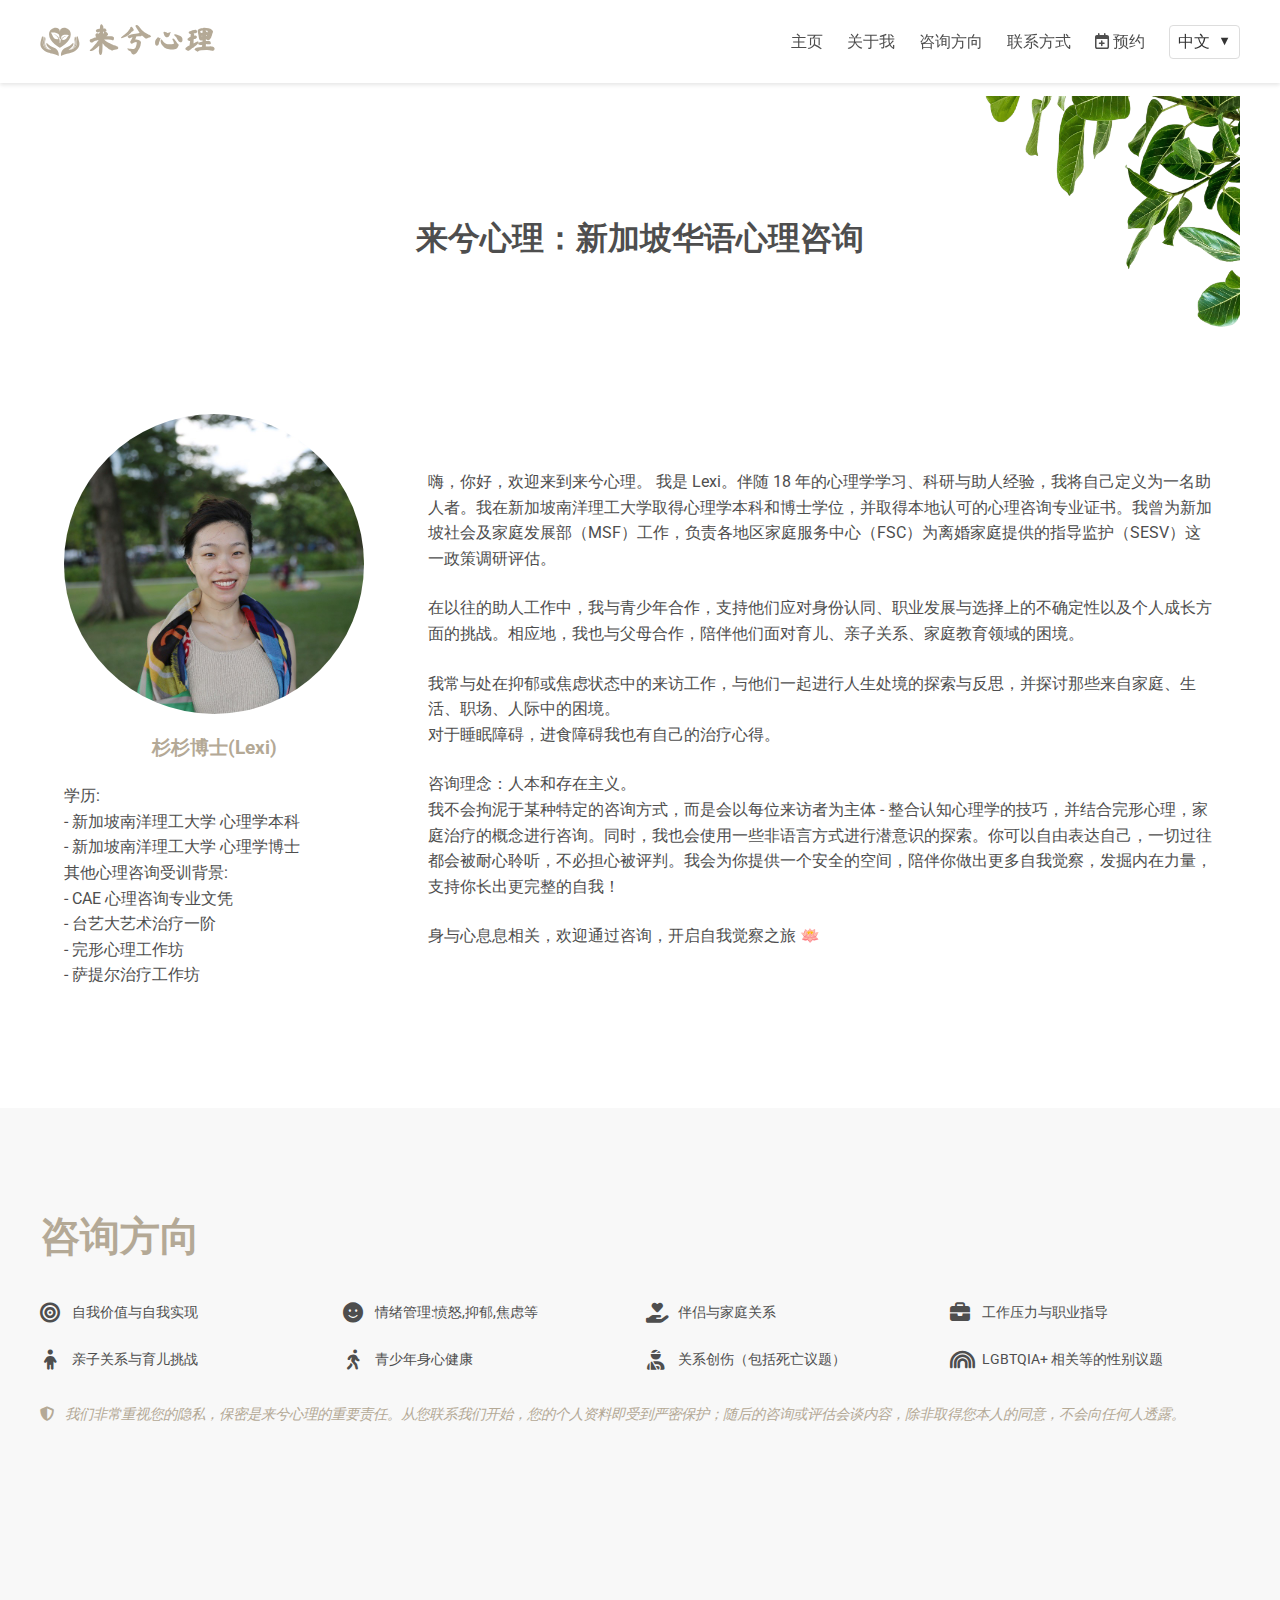
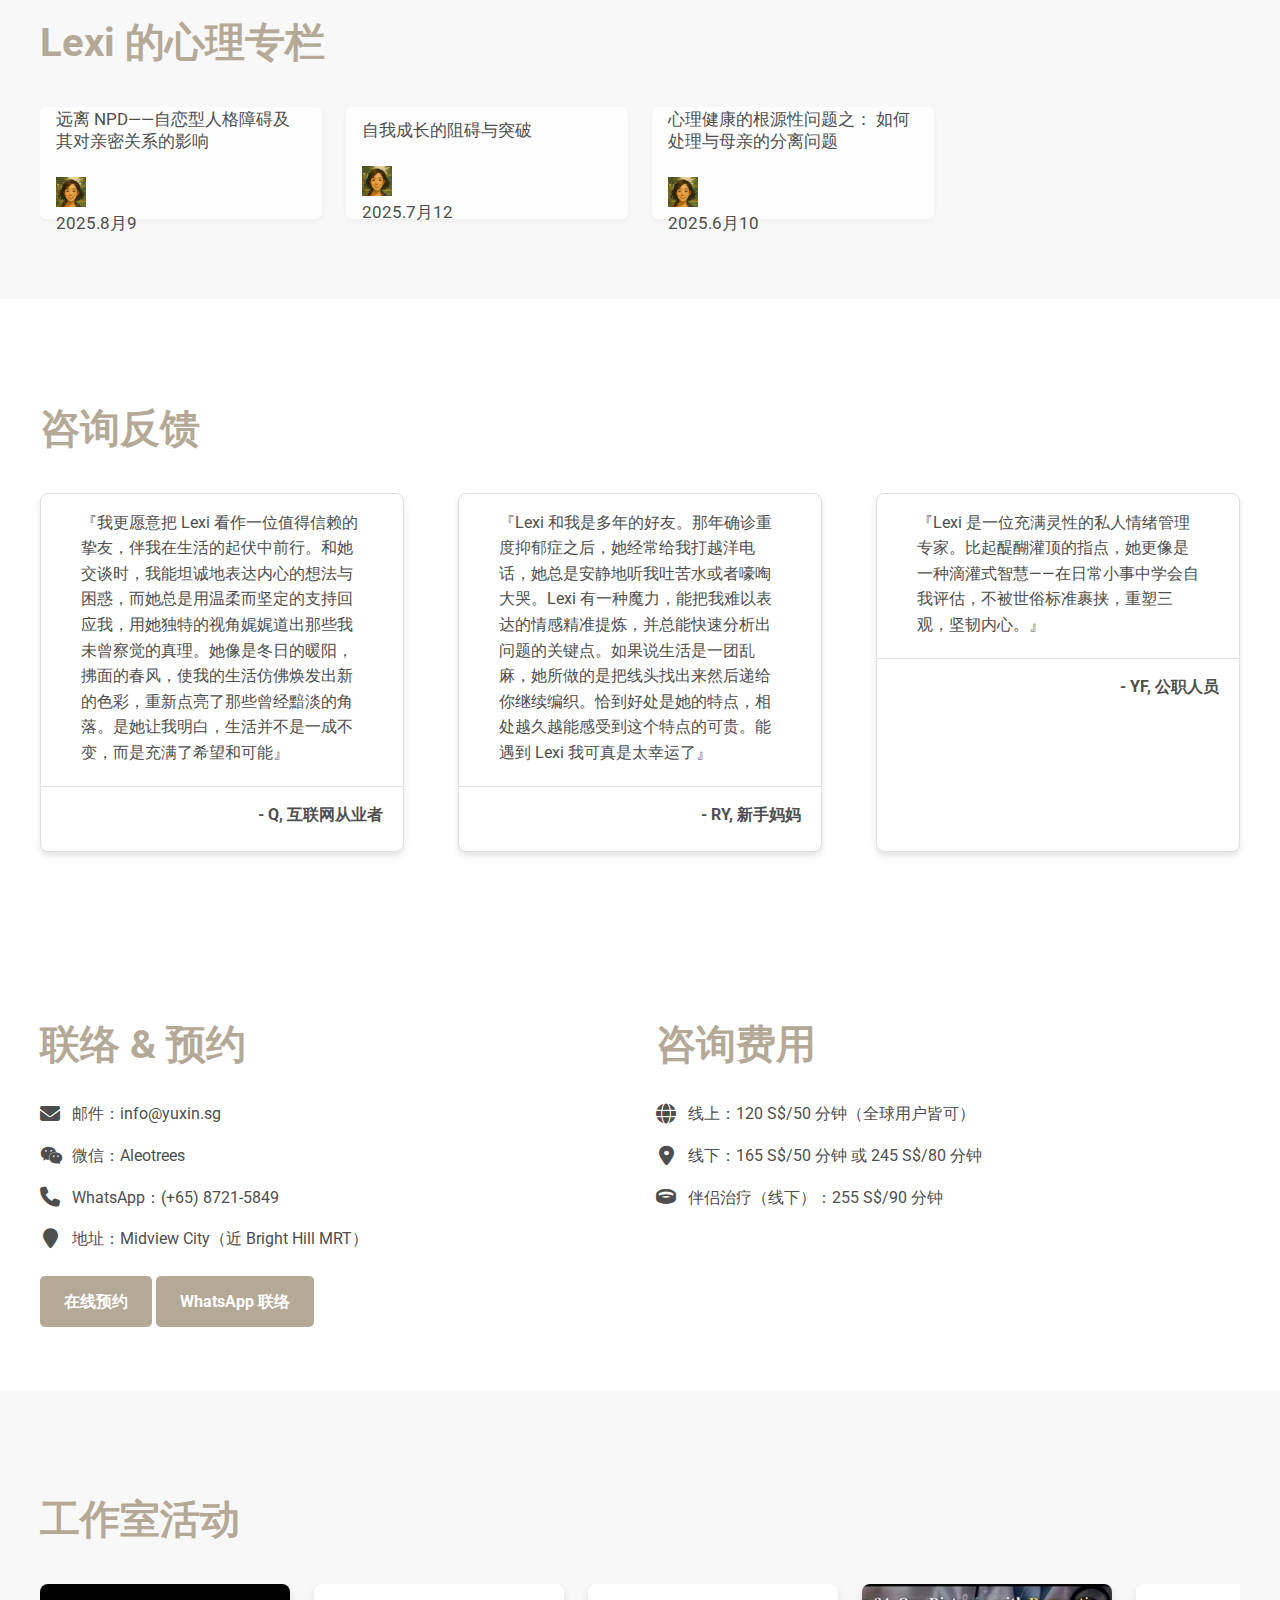
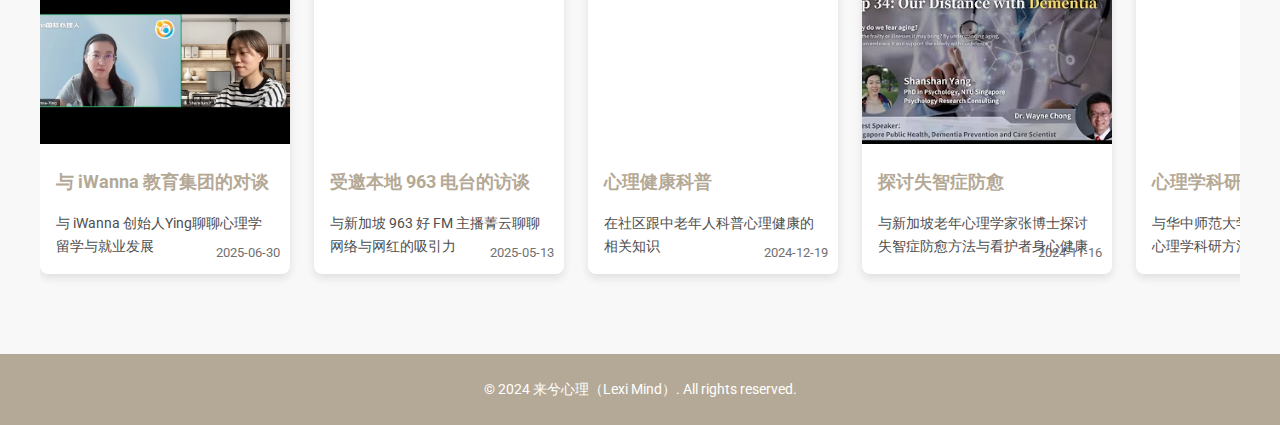
<file: index.html>
<!DOCTYPE html>
<html lang="zh-Hans">
<head>
  <!-- Google tag (gtag.js) -->
  <script async src="https://www.googletagmanager.com/gtag/js?id=G-26ZZ05G0H6"></script>
  <script>
    window.dataLayer = window.dataLayer || [];
    function gtag(){dataLayer.push(arguments);}
    gtag('js', new Date());
    gtag('config', 'G-26ZZ05G0H6');
  </script>

  <meta charset="UTF-8" />
  <meta name="viewport" content="width=device-width, initial-scale=1" />

  <title>来兮心理 | 新加坡华语心理咨询（个体/伴侣/亲子）线上线下可预约</title>
  <meta name="description" content="来兮心理（Lexi Mind）：新加坡华语心理咨询。擅长焦虑抑郁、伴侣与家庭关系、亲子沟通与职场压力。提供线上与线下预约，保密专业。">

  <!-- Canonical -->
  <link rel="canonical" href="https://leximind.sg/" />

  <!-- Open Graph -->
  <meta property="og:title" content="来兮心理 | 新加坡华语心理咨询与疗愈" />
  <meta property="og:description" content="来兮心理（Lexi Mind）提供个体与伴侣咨询、焦虑抑郁支持、亲子与家庭关系辅导。预约中文心理咨询（线上/线下）。" />
  <meta property="og:url" content="https://leximind.sg/" />
  <meta property="og:type" content="website" />
  <meta property="og:image" content="https://leximind.sg/assets/og-cover.jpg" />

  <!-- Twitter Card -->
  <meta name="twitter:card" content="summary_large_image" />
  <meta name="twitter:title" content="来兮心理 | 新加坡华语心理咨询与疗愈" />
  <meta name="twitter:description" content="个体、伴侣、亲子与职场心理咨询。线上/线下预约。" />
  <meta name="twitter:image" content="https://leximind.sg/assets/og-cover.jpg" />

  <!-- Hreflang（如上线英文站 /en/ 再启用下行第二条） -->
  <link rel="alternate" hreflang="zh-Hans-SG" href="https://leximind.sg/" />
  <!-- <link rel="alternate" hreflang="en-SG" href="https://leximind.sg/en/" /> -->
  <link rel="alternate" hreflang="x-default" href="https://leximind.sg/" />

  <!-- Fonts & Icons -->
  <link rel="preconnect" href="https://fonts.googleapis.com">
  <link rel="preconnect" href="https://fonts.gstatic.com" crossorigin>
  <link href="https://fonts.googleapis.com/css2?family=Dancing+Script:wght@400..700&family=Ma+Shan+Zheng&family=Roboto:ital,wght@0,100;0,300;0,400;0,500;0,700;0,900;1,100;1,300;1,400;1,500;1,700;1,900&display=swap" rel="stylesheet">
  <link rel="stylesheet" href="https://cdnjs.cloudflare.com/ajax/libs/font-awesome/6.1.1/css/all.min.css">

  <!-- Fav -->
  <link rel="icon" type="image/x-icon" href="assets/logo.ico">

  <!-- CSS -->
  <link rel="stylesheet" href="styles.css">

  <!-- LocalBusiness JSON-LD（请根据实际地址补充邮编/门牌号） -->
  <script type="application/ld+json">
  {
    "@context":"https://schema.org",
    "@type":"LocalBusiness",
    "name":"来兮心理（Lexi Mind）",
    "image":"https://leximind.sg/assets/logo.svg",
    "url":"https://leximind.sg/",
    "telephone":"+65-8721-5849",
    "address":{
      "@type":"PostalAddress",
      "streetAddress":"Midview City（Bright Hill MRT 附近）",
      "addressLocality":"Singapore",
      "addressCountry":"SG"
    },
    "areaServed":"SG",
    "priceRange":"$$100-200",
    "sameAs":[
      "https://calendly.com/yuxin-info/30min"
    ],
    "openingHoursSpecification":[{
      "@type":"OpeningHoursSpecification",
      "dayOfWeek":["Monday","Tuesday","Wednesday","Thursday","Friday"],
      "opens":"10:00",
      "closes":"19:00"
    }]
  }
  </script>
</head>
<body>
  <header>
    <div class="content-wrapper">
      <nav aria-label="主导航">
        <div class="logo">
          <img src="assets/logo.svg" alt="来兮心理（Lexi Mind）Logo" width="40" height="40">
          <span>来兮心理</span>
        </div>
        <button class="mobile-menu-toggle" aria-label="打开或关闭菜单">
          <span></span><span></span><span></span>
        </button>
        <ul class="nav-menu">
          <li><a href="#introduction" title="返回主页">主页</a></li>
          <li><a href="#who-am-i" title="关于咨询师">关于我</a></li>
          <li><a href="#services" title="咨询方向">咨询方向</a></li>
          <li><a href="#contact" title="联系方式">联系方式</a></li>

          <!-- 预约按钮（新标签打开） -->
          <li class="nav-appointment">
            <a href="https://calendly.com/yuxin-info/30min"
               class="appointment-btn"
               target="_blank"
               rel="noopener"
               title="预约心理咨询">
              <i class="fa-regular fa-calendar-plus" aria-hidden="true"></i> 预约
            </a>
          </li>

          <li class="language-switch">
            <button id="languageBtn" aria-haspopup="true" aria-expanded="false">中文</button>
            <div class="language-options" id="languageOptions" role="menu" aria-label="语言切换">
              <a href="#" data-lang="zh" role="menuitem">中文</a>
              <a href="#" data-lang="en" role="menuitem">EN</a>
            </div>
          </li>
        </ul>
      </nav>
    </div>
  </header>

  <section id="about">
    <div class="content-wrapper hero-only" id="introduction">
      <h1>来兮心理：新加坡华语心理咨询</h1>
    </div>

    <div class="content-wrapper about-content" id="who-am-i">
      <div class="about-image-container">
        <div class="about-image">
          <img src="assets/shan.jpeg" alt="Lexi 咨询师肖像" width="300" height="300" loading="lazy" decoding="async">
        </div>
        <p class="about-name">杉杉博士(Lexi)</p>
        <p class="about-education">
          学历:<br>
          - 新加坡南洋理工大学 心理学本科<br>
          - 新加坡南洋理工大学 心理学博士<br>
          <span class="half-space"></span>
          其他心理咨询受训背景:<br>
          - CAE 心理咨询专业文凭<br>
          - 台艺大艺术治疗一阶<br>
          - 完形心理工作坊<br>
          - 萨提尔治疗工作坊
        </p>
      </div>

      <div class="about-text">
        <p>嗨，你好，欢迎来到来兮心理。
          我是 Lexi。伴随 18 年的心理学学习、科研与助人经验，我将自己定义为一名助人者。我在新加坡南洋理工大学取得心理学本科和博士学位，并取得本地认可的心理咨询专业证书。我曾为新加坡社会及家庭发展部（MSF）工作，负责各地区家庭服务中心（FSC）为离婚家庭提供的指导监护（SESV）这一政策调研评估。
        </p>
        <p>在以往的助人工作中，我与青少年合作，支持他们应对身份认同、职业发展与选择上的不确定性以及个人成长方面的挑战。相应地，我也与父母合作，陪伴他们面对育儿、亲子关系、家庭教育领域的困境。</p>
        <p>我常与处在抑郁或焦虑状态中的来访工作，与他们一起进行人生处境的探索与反思，并探讨那些来自家庭、生活、职场、人际中的困境。<br>对于睡眠障碍，进食障碍我也有自己的治疗心得。</p>
        <p>咨询理念：人本和存在主义。<br>
          我不会拘泥于某种特定的咨询方式，而是会以每位来访者为主体 - 整合认知心理学的技巧，并结合完形心理，家庭治疗的概念进行咨询。同时，我也会使用一些非语言方式进行潜意识的探索。你可以自由表达自己，一切过往都会被耐心聆听，不必担心被评判。我会为你提供一个安全的空间，陪伴你做出更多自我觉察，发掘内在力量，支持你长出更完整的自我！</p>
    
       <p>身与心息息相关，欢迎通过咨询，开启自我觉察之旅 🪷</p>
      </div>
    </div>
  </section>

  <section id="services">
    <div class="content-wrapper">
      <h2>咨询方向</h2>
      <ul class="services-list">
                <li class="service-item"><i class="fas fa-bullseye" aria-hidden="true"></i><span>自我价值与自我实现</span></li>
                <li class="service-item"><i class="fas fa-face-smile" aria-hidden="true"></i><span>情绪管理:愤怒,抑郁,焦虑等</span></li>
        <li class="service-item"><i class="fas fa-hand-holding-heart" aria-hidden="true"></i><span>伴侣与家庭关系</span></li>
        <li class="service-item"><i class="fas fa-briefcase" aria-hidden="true"></i><span>工作压力与职业指导</span></li>
                <li class="service-item"><i class="fas fa-child" aria-hidden="true"></i><span>亲子关系与育儿挑战</span></li>
        <li class="service-item"><i class="fas fa-walking" aria-hidden="true"></i><span>青少年身心健康</span></li>
        <li class="service-item"><i class="fas fa-user-injured" aria-hidden="true"></i><span> 关系创伤（包括死亡议题）</span></li>
        <li class="service-item"><i class="fas fa-rainbow" aria-hidden="true"></i><span>LGBTQIA+ 相关等的性别议题</span></li>
      </ul>
      <p class="privacy-note">
        <i class="fas fa-shield-halved" aria-hidden="true"></i> 我们非常重视您的隐私，保密是来兮心理的重要责任。从您联系我们开始，您的个人资料即受到严密保护；随后的咨询或评估会谈内容，除非取得您本人的同意，不会向任何人透露。
      </p>
    </div>
  </section>

  <section id="psych-notes">
    <div class="content-wrapper">
      <h2>Lexi 的心理专栏</h2>
      <div class="notes-carousel">
        <div class="note-card-container">
          <a href="notes/note-001.html" class="note-card" title="远离NPD - 解析自恋型人格障碍(NPD)及其对亲密关系的影响">
            <p class="note-title">远离 NPD——自恋型人格障碍及其对亲密关系的影响</p>
            <div class="note-footer">
              <div class="note-avatar">
                <img src="assets/profile.png" alt="作者头像 Lexi" width="30" height="30" loading="lazy" decoding="async">
              </div>
              <span class="note-date" aria-label="发布日期">2025.8月9</span>
            </div>
          </a>
        </div>
        <div class="note-card-container">
          <a href="notes/note-002.html" class="note-card" title="自我成长的阻碍与突破">
            <p class="note-title">自我成长的阻碍与突破</p>
            <div class="note-footer">
              <div class="note-avatar">
                <img src="assets/profile.png" alt="作者头像 Lexi" width="30" height="30" loading="lazy" decoding="async">
              </div>
              <span class="note-date" aria-label="发布日期">2025.7月12</span>
            </div>
          </a>
        </div>
        <div class="note-card-container">
          <a href="notes/note-003.html" class="note-card" title="心理健康的根源性问题之： 如何处理与母亲的分离问题">
            <p class="note-title">心理健康的根源性问题之： 如何处理与母亲的分离问题</p>
            <div class="note-footer">
              <div class="note-avatar">
                <img src="assets/profile.png" alt="作者头像 Lexi" width="30" height="30" loading="lazy" decoding="async">
              </div>
              <span class="note-date" aria-label="发布日期">2025.6月10</span>
            </div>
          </a>
        </div>
      </div>
    </div>
  </section>

  <section id="testimonial-section">
    <div class="content-wrapper">
      <h2>咨询反馈</h2>
      <div class="testimonial-container">
        <div class="testimonial">
          <blockquote>
            『我更愿意把 Lexi 看作一位值得信赖的挚友，伴我在生活的起伏中前行。和她交谈时，我能坦诚地表达内心的想法与困惑，而她总是用温柔而坚定的支持回应我，用她独特的视角娓娓道出那些我未曾察觉的真理。她像是冬日的暖阳，拂面的春风，使我的生活仿佛焕发出新的色彩，重新点亮了那些曾经黯淡的角落。是她让我明白，生活并不是一成不变，而是充满了希望和可能』 
          </blockquote>
          <p class="testimonial-author">- Q, 互联网从业者</p>
        </div>
        <div class="testimonial">
          <blockquote>
            『Lexi 和我是多年的好友。那年确诊重度抑郁症之后，她经常给我打越洋电话，她总是安静地听我吐苦水或者嚎啕大哭。Lexi 有一种魔力，能把我难以表达的情感精准提炼，并总能快速分析出问题的关键点。如果说生活是一团乱麻，她所做的是把线头找出来然后递给你继续编织。恰到好处是她的特点，相处越久越能感受到这个特点的可贵。能遇到 Lexi 我可真是太幸运了』 
          </blockquote>
          <p class="testimonial-author">- RY, 新手妈妈</p>
        </div>
        <div class="testimonial">
          <blockquote>
            『Lexi 是一位充满灵性的私人情绪管理专家。比起醍醐灌顶的指点，她更像是一种滴灌式智慧——在日常小事中学会自我评估，不被世俗标准裹挟，重塑三观，坚韧内心。』
          </blockquote>
          <p class="testimonial-author">- YF, 公职人员</p>
        </div>
      </div>
    </div>
  </section>

  <section id="contact">
    <div class="content-wrapper">
      <div class="contact-content">
        <div class="contact-info">
          <h2>联络 & 预约</h2>
          <ul class="contact-details">
            <li>
              <i class="fas fa-envelope" aria-hidden="true"></i>
              <span><a href="mailto:info@yuxin.sg">邮件：info@yuxin.sg</a></span>
            </li>
            <li>
              <i class="fa-brands fa-weixin" aria-hidden="true"></i>
              <div class="wechat-container">
                <a href="weixin://dl/add/WeChatID">微信：Aleotrees</a>
                <div class="qr-popover">
                  <img src="assets/wechat_qr.jpeg" alt="微信二维码" class="qr-code" width="150" height="150" loading="lazy" decoding="async">
                </div>
              </div>
            </li>
            <li>
              <i class="fas fa-phone" aria-hidden="true"></i>
              <span>WhatsApp：<a href="tel:+6587215849">(+65) 8721-5849</a></span>
            </li>
            <li>
              <i class="fas fa-map-marker" aria-hidden="true"></i>
              <span>地址：Midview City（近 Bright Hill MRT）</span>
            </li>
          </ul>
          <a href="https://calendly.com/yuxin-info/30min" target="_blank" rel="noopener" class="cta-button" title="在线预约">在线预约</a>
          <a onclick="openWhatsApp()" class="cta-button" title="WhatsApp 联络">WhatsApp 联络</a>
        </div>

        <div class="contact-description">
          <h2>咨询费用</h2>
          <ul class="contact-details">
            <li><i class="fas fa-globe" aria-hidden="true"></i><span>线上：120 S$/50 分钟（全球用户皆可）</span></li>
            <li><i class="fas fa-location-dot" aria-hidden="true"></i><span>线下：165 S$/50 分钟 或 245 S$/80 分钟</span></li>
            <li><i class="fas fa-ring" aria-hidden="true"></i><span>伴侣治疗（线下）：255 S$/90 分钟</span></li>
          </ul>
        </div>
      </div>
    </div>
  </section>

  <section id="activities">
    <div class="content-wrapper">
      <h2>工作室活动</h2>
      <div class="activity-carousel">
        <div class="activity-card">
          <img src="assets/20250630-1.jpg" alt="活动：与 iWanna 教育集团对谈（2025-06-30）" width="250" height="160" loading="lazy" decoding="async">
          <h4>与 iWanna 教育集团的对谈</h4>
          <p>与 iWanna 创始人Ying聊聊心理学留学与就业发展</p>
          <span class="activity-date">2025-06-30</span>
        </div>
        <div class="activity-card">
          <img src="assets/20250513-1.jpg" alt="受邀 963 好 FM 电台访谈（2025-05-13）" width="250" height="160" loading="lazy" decoding="async">
          <h4>受邀本地 963 电台的访谈</h4>
          <p>与新加坡 963 好 FM 主播菁云聊聊网络与网红的吸引力</p>
          <span class="activity-date">2025-05-13</span>
        </div>
        <div class="activity-card">
          <img src="assets/20241219-1.jpg" alt="心理健康社区科普（2024-12-19）" width="250" height="160" loading="lazy" decoding="async">
          <h4>心理健康科普</h4>
          <p>在社区跟中老年人科普心理健康的相关知识</p>
          <span class="activity-date">2024-12-19</span>
        </div>
        <div class="activity-card">
          <img src="assets/20241116-1.avif" alt="探讨失智症防愈（2024-11-16）" width="250" height="160" loading="lazy" decoding="async">
          <h4>探讨失智症防愈</h4>
          <p>与新加坡老年心理学家张博士探讨失智症防愈方法与看护者身心健康</p>
          <span class="activity-date">2024-11-16</span>
        </div>
        <div class="activity-card">
          <img src="assets/20240715-1.JPG" alt="心理学科研指导（2024-07-15）" width="250" height="160" loading="lazy" decoding="async">
          <h4>心理学科研指导</h4>
          <p>与华中师范大学心理系同学们探讨心理学科研方法与创新</p>
          <span class="activity-date">2024-07-15</span>
        </div>
      </div>
    </div>
  </section>

  <footer>
    <div class="content-wrapper">
      <p>&copy; 2024 来兮心理（Lexi Mind）. All rights reserved.</p>
    </div>
  </footer>

  <script>
    const languageBtn = document.getElementById('languageBtn');
    const languageOptions = document.getElementById('languageOptions');

    languageBtn?.addEventListener('click', () => {
      const expanded = languageBtn.getAttribute('aria-expanded') === 'true';
      languageBtn.setAttribute('aria-expanded', String(!expanded));
      languageOptions.classList.toggle('show');
    });

    document.addEventListener('click', (e) => {
      if (!languageBtn.contains(e.target) && !languageOptions.contains(e.target)) {
        languageOptions.classList.remove('show');
        languageBtn.setAttribute('aria-expanded', 'false');
      }
    });

    languageOptions.addEventListener('click', (e) => {
      if (e.target.tagName === 'A') {
        e.preventDefault();
        const lang = e.target.dataset.lang;
        changeLanguage(lang);
        languageOptions.classList.remove('show');
        languageBtn.setAttribute('aria-expanded', 'false');
      }
    });

    function changeLanguage(lang) {
      if (lang === 'en') {
        window.location.href = '/en/';
      }
    }

    document.querySelector('.mobile-menu-toggle').addEventListener('click', function() {
      document.querySelector('.nav-menu').classList.toggle('active');
    });

    document.querySelectorAll('.cta-button').forEach(button => {
      button.addEventListener('click', function() { this.blur(); });
    });

    document.addEventListener('DOMContentLoaded', function() {
      const wechatLink = document.querySelector('.wechat-link');
      const qrPopover = document.querySelector('.qr-popover');
      if (wechatLink && qrPopover) {
        wechatLink.addEventListener('mouseenter', function() {
          setTimeout(() => {
            qrPopover.style.opacity = '1';
            qrPopover.style.visibility = 'visible';
          }, 100);
        });
        wechatLink.addEventListener('mouseleave', function() {
          qrPopover.style.opacity = '0';
          qrPopover.style.visibility = 'hidden';
        });
      }
    });

    function openWhatsApp() {
      const phoneNumber = "+6587215849";
      const message = "Hello, I would like to arrange a counselling session:";
      const url = "https://wa.me/" + phoneNumber + "?text=" + encodeURIComponent(message) + "&utm_source=site&utm_medium=whatsapp_button";
      window.open(url, '_blank');
    }
  </script>
</body>
</html>
</file>
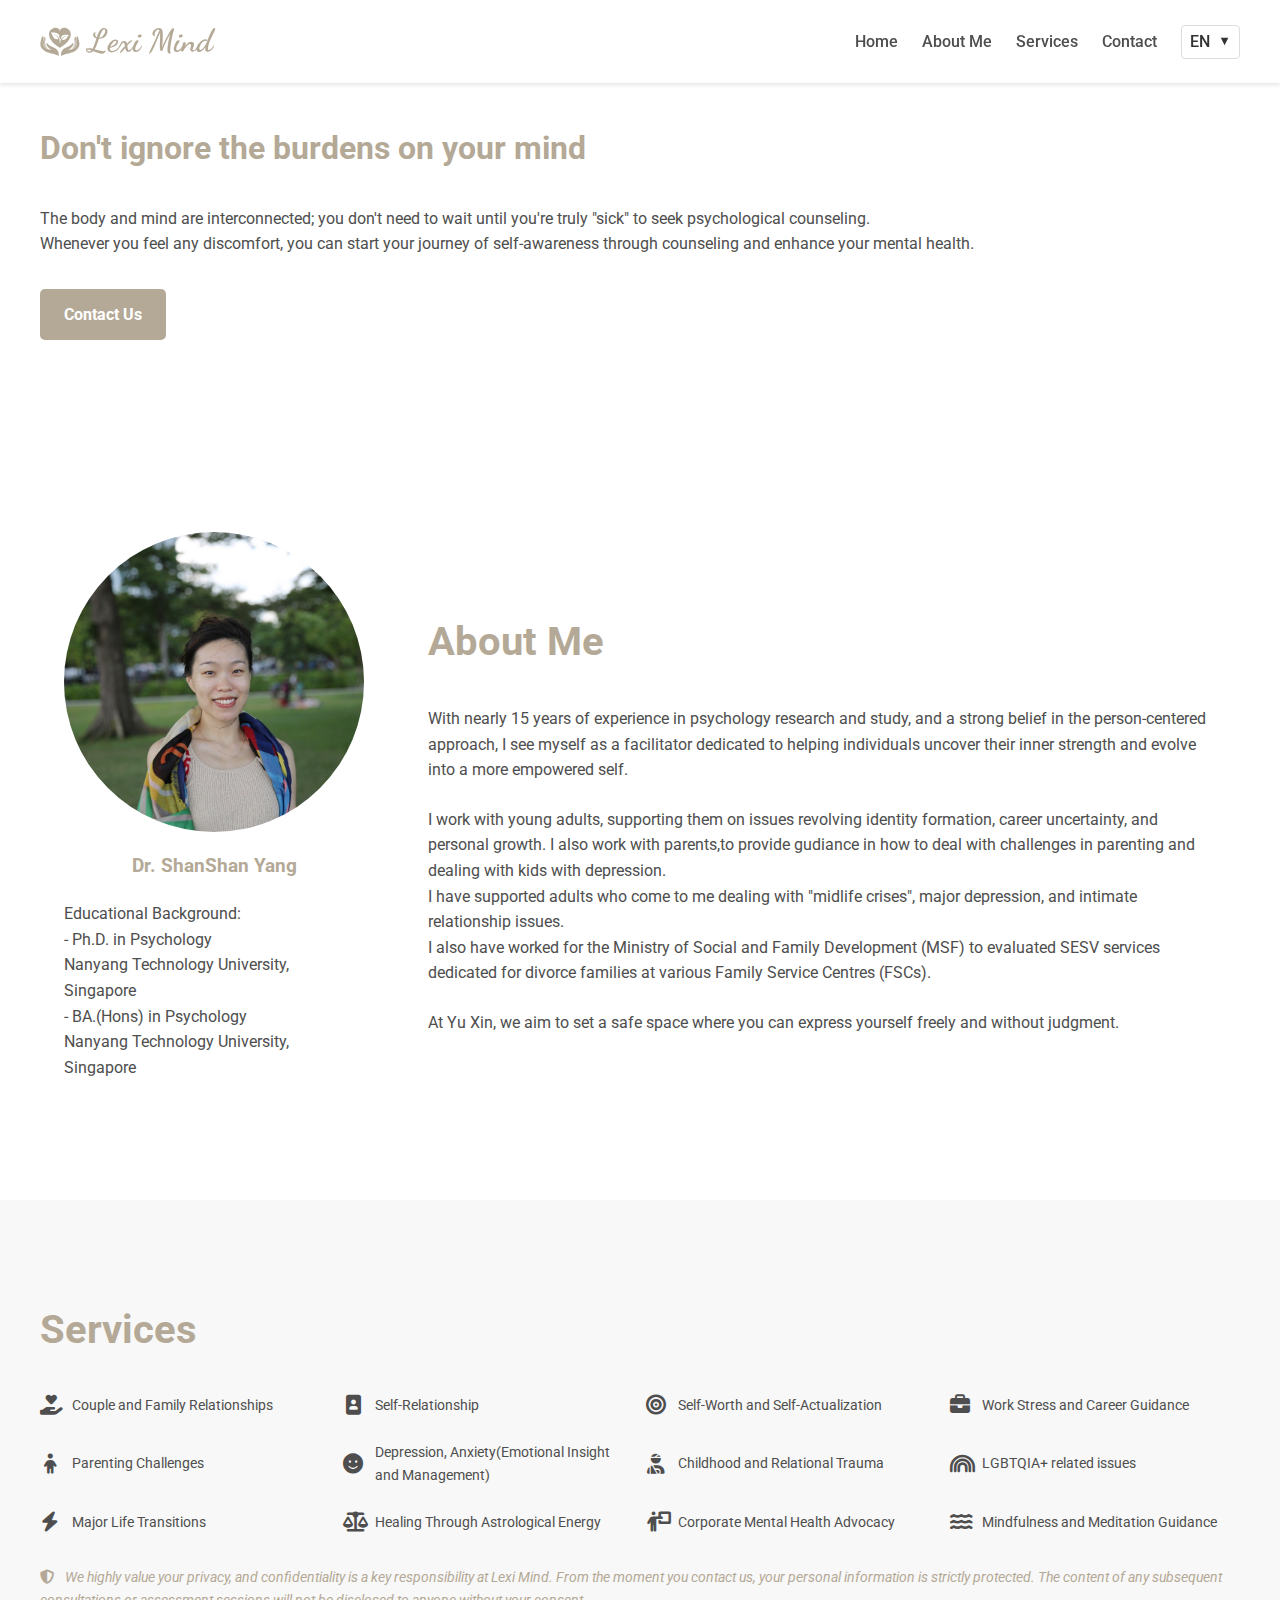
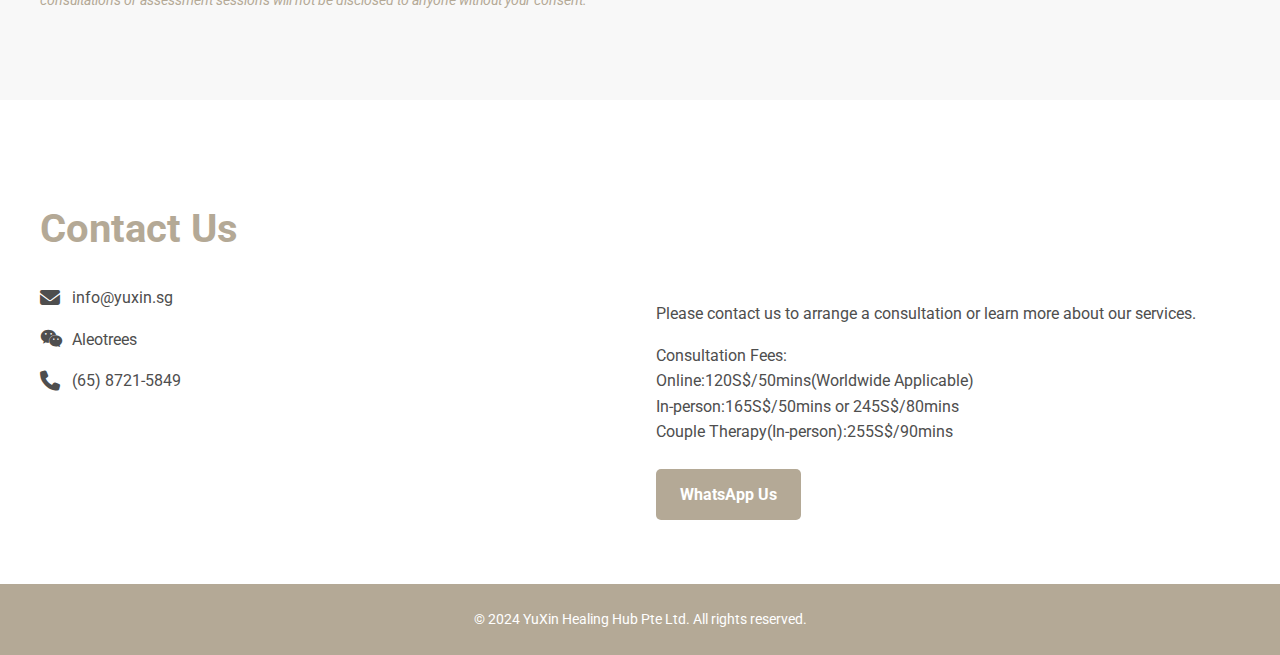
<file: en/index.html>
<!DOCTYPE html>
<html lang="en">
<head>
    <!-- Google tag (gtag.js) -->
    <script async src="https://www.googletagmanager.com/gtag/js?id=G-26ZZ05G0H6"></script>
    <script>
    window.dataLayer = window.dataLayer || [];
    function gtag(){dataLayer.push(arguments);}
    gtag('js', new Date());

    gtag('config', 'G-26ZZ05G0H6');
    </script>
    <meta charset="UTF-8">
    <meta name="viewport" content="width=device-width, initial-scale=1.0">
    <title>Lexi Mind | Psychotherapy & Counselling Services You Can Trust</title>
    <meta name="description" content="YuXin Healing Hub(来兮心理) | Decades of unwavering commitment and profound experiences dedicated to mindfulness">
    <meta name="keywords" content="psychology, therapy, counseling, mental health, Singapore, individual therapy, couples counseling, stress management, cognitive behavioral therapy">
    <link rel="icon" type="image/x-icon" href="../assets/logo.ico">
    <link rel="preconnect" href="https://fonts.googleapis.com">
    <link rel="preconnect" href="https://fonts.gstatic.com" crossorigin>
    <link rel="preconnect" href="https://fonts.googleapis.com">
<link rel="preconnect" href="https://fonts.gstatic.com" crossorigin>
<link href="https://fonts.googleapis.com/css2?family=Dancing+Script:wght@400..700&family=Ma+Shan+Zheng&family=Roboto:ital,wght@0,100;0,300;0,400;0,500;0,700;0,900;1,100;1,300;1,400;1,500;1,700;1,900&display=swap" rel="stylesheet">
    <link rel="stylesheet" href="https://cdnjs.cloudflare.com/ajax/libs/font-awesome/6.1.1/css/all.min.css">
    <link rel="stylesheet" href="../styles.css">
</head>
<body>
    <header>
        <div class="content-wrapper">
            <nav>
                <div class="logo">
                    <img src="../assets/logo.svg" alt="YuXin Logo">
                    <span>Lexi Mind</span>
                </div>   
                <button class="mobile-menu-toggle" aria-label="Toggle menu">
                    <span></span>
                    <span></span>
                    <span></span>
                </button>
                <ul class="nav-menu">
                    <li><a href="#introduction">Home</a></li>
                    <li><a href="#who-am-i">About Me</a></li>
                    <li><a href="#services">Services</a></li>
                    <li><a href="#contact">Contact</a></li>
                    <li class="language-switch">
                        <button id="languageBtn">EN</button>
                        <div class="language-options" id="languageOptions">
                            <a href="#" data-lang="en">EN</a>
                            <a href="#" data-lang="zh">中文</a>
                        </div>
                    </li>
                </ul>
            </nav>
        </div>
    </header>


    <section id="introduction">
        <div class="content-wrapper intro-content">
            <div class="intro-text">
                <h2>Don't ignore the burdens on your mind</h2>
                <p>The body and mind are interconnected; you don't need to wait until you're truly "sick" to seek psychological counseling.<br> 
                    Whenever you feel any discomfort, you can start your journey of self-awareness through counseling and enhance your mental health.</p>
                <a href="#contact" class="cta-button">Contact Us</a>
            </div>
            <div class="intro-image"></div>
        </div>
    </section>
    
    <section id="who-am-i">
        <div class="content-wrapper about-content">
            <div class="about-image-container">
                <div class="about-image">
                    <img src="../assets/shan.jpeg">
                </div>
                <p class="about-name">Dr. ShanShan Yang</p>
                <p class="about-education">Educational Background:<br>- Ph.D. in Psychology<br> Nanyang Technology University, Singapore<br>- BA.(Hons) in Psychology<br> Nanyang Technology University, Singapore</p>
            </div>
            
            <div class="about-text">
                <h2>About Me</h2>
                <p>With nearly 15 years of experience in psychology research and study, and a strong belief in the person-centered approach, I see myself as a facilitator dedicated to helping individuals uncover their inner strength and evolve into a more empowered self.</p>
                <p>I work with young adults, supporting them on issues revolving identity formation, career uncertainty, and personal growth.  I also work with parents,to provide gudiance in how to deal with challenges in parenting and dealing with kids with depression.
                <br>
                I have supported adults who come to me dealing with "midlife crises", major depression, and intimate relationship issues.
                <br>
                I also have worked for the Ministry of Social and Family Development (MSF) to evaluated SESV services dedicated for divorce families at various Family Service Centres (FSCs). </p>
                <p>At Yu Xin, we aim to set a safe space where you can express yourself freely and without judgment.</p>
            </div>
        </div>
    </section>

    <section id="services">
        <div class="content-wrapper">
            <h2>Services</h2>
            <ul class="services-list">
                <li class="service-item">
                    <i class="fas fa-hand-holding-heart"></i>
                    <span>Couple and Family Relationships</span>
                </li>
                <li class="service-item">
                    <i class="fas fa-image-portrait"></i>
                    <span>Self-Relationship</span>
                </li>
                <li class="service-item">
                    <i class="fas fa-bullseye"></i>
                    <span>Self-Worth and Self-Actualization</span>
                </li>
                <li class="service-item">
                    <i class="fas fa-briefcase"></i>
                    <span>Work Stress and Career Guidance</span>
                </li>
                <li class="service-item">
                    <i class="fas fa-child"></i>
                    <span>Parenting Challenges</span>
                </li>
                <li class="service-item">
                    <i class="fas fa-face-smile"></i>
                    <span>Depression, Anxiety(Emotional Insight and Management)</span>
                </li>
                <li class="service-item">
                    <i class="fas fa-user-injured"></i>
                    <span>Childhood and Relational Trauma</span>
                </li>
                <li class="service-item">
                    <i class="fas fa-rainbow"></i>
                    <span>LGBTQIA+ related issues</span>
                </li>
                <li class="service-item">
                    <i class="fas fa-bolt"></i>
                    <span>Major Life Transitions</span>
                </li>
                <li class="service-item">
                    <i class="fas fa-balance-scale"></i>
                    <span>Healing Through Astrological Energy</span>
                </li>
                <li class="service-item">
                    <i class="fas fa-person-chalkboard"></i>
                    <span>Corporate Mental Health Advocacy</span>
                </li>
                <li class="service-item">
                    <i class="fas fa-water"></i>
                    <span>Mindfulness and Meditation Guidance</span>
                </li>
            </ul>
            <p class="privacy-note">
                <i class="fas fa-shield-halved"></i> We highly value your privacy, and confidentiality is a key responsibility at Lexi Mind. From the moment you contact us, your personal information is strictly protected. The content of any subsequent consultations or assessment sessions will not be disclosed to anyone without your consent.
            </p>
        </div>
    </section>

    <section id="contact">
        <div class="content-wrapper">
            <h2>Contact Us</h2>
            <div class="contact-content">
                <div class="contact-info">
                    <ul class="contact-details">
                        <li>
                            <i class="fas fa-envelope"></i>
                            <span><a href="mailto:info@yuxin.sg">info@yuxin.sg</a></span>
                        </li>
                        <li>
                            <i class="fa-brands fa-weixin"></i>
                            <div class="wechat-container">
                                <a href="weixin://dl/add/WeChatID">Aleotrees</a>
                                <div class="qr-popover">
                                    <img src="../assets/wechat_qr.jpeg" alt="WeChat QR Code" class="qr-code">
                                </div>
                            </div>
                        </li>
                        <li>
                            <i class="fas fa-phone"></i>
                            <span>(65) 8721-5849</span>
                        </li>
                    </ul>
                </div>
                <div class="contact-description">
                    <p>Please contact us to arrange a consultation or learn more about our services.</p>
                    <p>Consultation Fees:<br>
                        Online:120S$/50mins(Worldwide Applicable)<br>
                        In-person:165S$/50mins or 245S$/80mins</span><br>
                        Couple Therapy(In-person):255S$/90mins<br>
                    </p>
                    <a onclick="openWhatsApp()" class="cta-button">WhatsApp Us</a>
                </div>
            </div>
        </div>
    </section>

    <footer>
        <div class="content-wrapper">
            <p>&copy; 2024 YuXin Healing Hub Pte Ltd. All rights reserved.</p>
        </div>
    </footer>
    <script>
// JavaScript remains unchanged
        const languageBtn = document.getElementById('languageBtn');
        const languageOptions = document.getElementById('languageOptions');
        const welcome = document.getElementById('welcome');
        const description = document.getElementById('description');

        languageBtn.addEventListener('click', () => {
            languageOptions.classList.toggle('show');
        });

        document.addEventListener('click', (e) => {
            if (!languageBtn.contains(e.target) && !languageOptions.contains(e.target)) {
                languageOptions.classList.remove('show');
            }
        });

        languageOptions.addEventListener('click', (e) => {
            if (e.target.tagName === 'A') {
                e.preventDefault();
                const lang = e.target.dataset.lang;
                changeLanguage(lang);
                languageOptions.classList.remove('show');
            }
        });

        function changeLanguage(lang) {
            if (lang === 'zh') {
                window.location.href = '/';
            }
        }

        document.querySelector('.mobile-menu-toggle').addEventListener('click', function() {
            document.querySelector('.nav-menu').classList.toggle('active');
        });
        document.querySelectorAll('.cta-button').forEach(button => {
            button.addEventListener('click', function() {
                this.blur();
            });
        });
        document.addEventListener('DOMContentLoaded', function() {
            const wechatLink = document.querySelector('.wechat-link');
            const qrPopover = document.querySelector('.qr-popover');

            wechatLink.addEventListener('mouseenter', function() {
                setTimeout(() => {
                    qrPopover.style.opacity = '1';
                    qrPopover.style.visibility = 'visible';
                }, 100);
            });

            wechatLink.addEventListener('mouseleave', function() {
                qrPopover.style.opacity = '0';
                qrPopover.style.visibility = 'hidden';
            });
        });
        function openWhatsApp() {
        var phoneNumber = "+6587215849";
        
        // Define your custom message
        var message = "Hello,I would like to arrange a conselling session:";
        
        // Encode the message for URL
        var encodedMessage = encodeURIComponent(message);
        
        // Create the WhatsApp URL with the message
        var url = "https://wa.me/" + phoneNumber + "?text=" + encodedMessage;
        
        // Open the URL in a new tab
        window.open(url, '_blank');
    }
    </script>
</body>
</html>
</file>
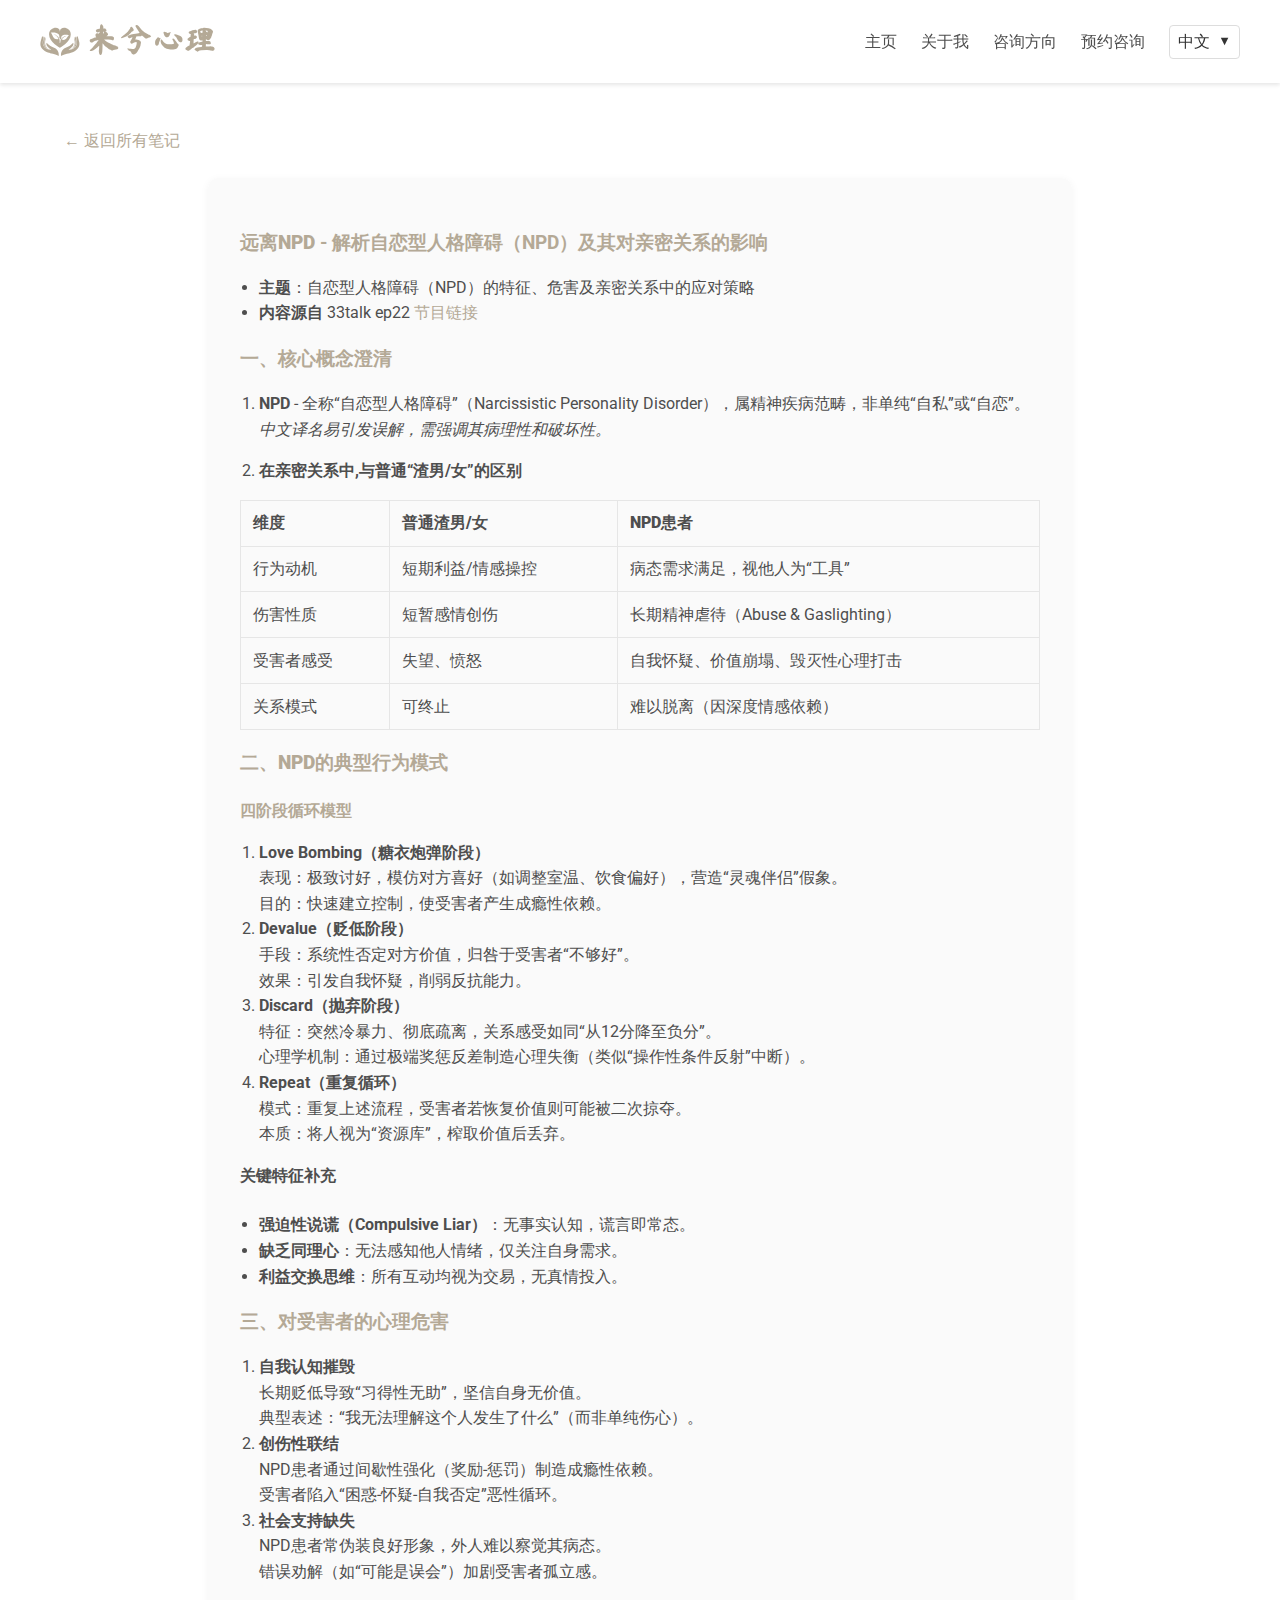
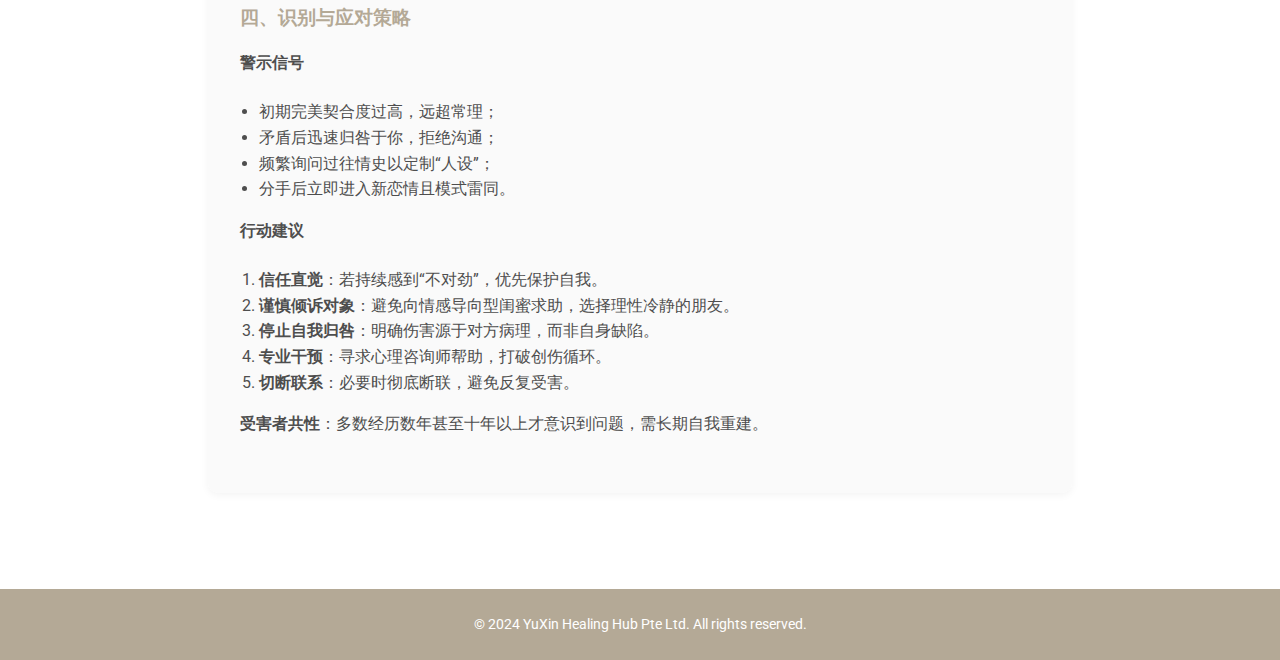
<file: notes/note-001.html>
<!DOCTYPE html>
<html lang="zh">
<head>
    <!-- Google tag (gtag.js) -->
    <script async src="https://www.googletagmanager.com/gtag/js?id=G-26ZZ05G0H6"></script>
    <script>
    window.dataLayer = window.dataLayer || [];
    function gtag(){dataLayer.push(arguments);}
    gtag('js', new Date());

    gtag('config', 'G-26ZZ05G0H6');
    </script>
    <meta charset="UTF-8">
    <meta name="viewport" content="width=device-width, initial-scale=1.0">
    <title>来兮心理 聊聊NPD</title>
    <meta name="description" content="Lexi Mind(来兮心理) | 专业,专注,做您身边值得信赖的心理咨询">
    <meta name="keywords" content="psychology, therapy, counseling, mental health, Singapore, individual therapy, couples counseling, stress management, cognitive behavioral therapy">
    <link rel="icon" type="image/x-icon" href="../assets/logo.ico">
    <link rel="preconnect" href="https://fonts.googleapis.com">
    <link rel="preconnect" href="https://fonts.gstatic.com" crossorigin>
    <link rel="preconnect" href="https://fonts.googleapis.com">
<link rel="preconnect" href="https://fonts.gstatic.com" crossorigin>
<link href="https://fonts.googleapis.com/css2?family=Dancing+Script:wght@400..700&family=Ma+Shan+Zheng&family=Roboto:ital,wght@0,100;0,300;0,400;0,500;0,700;0,900;1,100;1,300;1,400;1,500;1,700;1,900&display=swap" rel="stylesheet">
    <link rel="stylesheet" href="https://cdnjs.cloudflare.com/ajax/libs/font-awesome/6.1.1/css/all.min.css">
    <link rel="stylesheet" href="../styles.css">
</head>
<body>
    <header>
        <div class="content-wrapper">
            <nav>
                <div class="logo">
                    <img src="../assets/logo.svg" alt="YuXin Logo">
                    <span>来兮心理</span>
                </div>   
                <button class="mobile-menu-toggle" aria-label="Toggle menu">
                    <span></span>
                    <span></span>
                    <span></span>
                </button>
                <ul class="nav-menu">
                    <li><a href="#introduction">主页</a></li>
                    <li><a href="#who-am-i">关于我</a></li>
                    <li><a href="#services">咨询方向</a></li>
                    <li><a href="#contact">预约咨询</a></li>
                    <li class="language-switch">
                        <button id="languageBtn">中文</button>
                        <div class="language-options" id="languageOptions">
                            <a href="#" data-lang="zh">中文</a>
                            <a href="#" data-lang="en">EN</a>
                        </div>
                    </li>
                </ul>
            </nav>
        </div>
    </header>

    <main>


    <section class="note-detail">
    <div class="content-wrapper">

            <p style="margin-top: 2rem;">
  <a href="../#psych-notes">← 返回所有笔记</a>
</p>

      <article class="markdown-body">

  <h3><strong>远离NPD</strong> - 解析自恋型人格障碍（NPD）及其对亲密关系的影响</h3>

  <ul>
    <li><strong>主题</strong>：自恋型人格障碍（NPD）的特征、危害及亲密关系中的应对策略</li>
    <li><strong>内容源自</strong> 33talk ep22
      <a href="https://www.xiaoyuzhoufm.com/episodes/6641d8287096082641cdbe0f" target="_blank" rel="noopener">节目链接</a>
    </li>
  </ul>

  <h3><strong>一、核心概念澄清</strong></h3>
  <ol>
    <li>
      <strong>NPD</strong> - 全称“自恋型人格障碍”（Narcissistic Personality Disorder），属精神疾病范畴，非单纯“自私”或“自恋”。<br>
      <em>中文译名易引发误解，需强调其病理性和破坏性。</em>
    </li>
  </ol>

  <ol start="2">
    <li><strong>在亲密关系中,与普通“渣男/女”的区别</strong></li>
  </ol>

  <div class="table-wrap">
    <table>
      <thead>
        <tr>
          <th><strong>维度</strong></th>
          <th><strong>普通渣男/女</strong></th>
          <th><strong>NPD患者</strong></th>
        </tr>
      </thead>
      <tbody>
        <tr>
          <td>行为动机</td>
          <td>短期利益/情感操控</td>
          <td>病态需求满足，视他人为“工具”</td>
        </tr>
        <tr>
          <td>伤害性质</td>
          <td>短暂感情创伤</td>
          <td>长期精神虐待（Abuse &amp; Gaslighting）</td>
        </tr>
        <tr>
          <td>受害者感受</td>
          <td>失望、愤怒</td>
          <td>自我怀疑、价值崩塌、毁灭性心理打击</td>
        </tr>
        <tr>
          <td>关系模式</td>
          <td>可终止</td>
          <td>难以脱离（因深度情感依赖）</td>
        </tr>
      </tbody>
    </table>
  </div>

  <h3><strong>二、NPD的典型行为模式</strong></h3>

  <h4><strong>四阶段循环模型</strong></h4>
  <ol>
    <li>
      <strong>Love Bombing（糖衣炮弹阶段）</strong><br>
      表现：极致讨好，模仿对方喜好（如调整室温、饮食偏好），营造“灵魂伴侣”假象。<br>
      目的：快速建立控制，使受害者产生成瘾性依赖。
    </li>
    <li>
      <strong>Devalue（贬低阶段）</strong><br>
      手段：系统性否定对方价值，归咎于受害者“不够好”。<br>
      效果：引发自我怀疑，削弱反抗能力。
    </li>
    <li>
      <strong>Discard（抛弃阶段）</strong><br>
      特征：突然冷暴力、彻底疏离，关系感受如同“从12分降至负分”。<br>
      心理学机制：通过极端奖惩反差制造心理失衡（类似“操作性条件反射”中断）。
    </li>
    <li>
      <strong>Repeat（重复循环）</strong><br>
      模式：重复上述流程，受害者若恢复价值则可能被二次掠夺。<br>
      本质：将人视为“资源库”，榨取价值后丢弃。
    </li>
  </ol>

  <p><strong>关键特征补充</strong></p>
  <ul>
    <li><strong>强迫性说谎（Compulsive Liar）</strong>：无事实认知，谎言即常态。</li>
    <li><strong>缺乏同理心</strong>：无法感知他人情绪，仅关注自身需求。</li>
    <li><strong>利益交换思维</strong>：所有互动均视为交易，无真情投入。</li>
  </ul>

  <h3><strong>三、对受害者的心理危害</strong></h3>
  <ol>
    <li>
      <strong>自我认知摧毁</strong><br>
      长期贬低导致“习得性无助”，坚信自身无价值。<br>
      典型表述：“我无法理解这个人发生了什么”（而非单纯伤心）。
    </li>
    <li>
      <strong>创伤性联结</strong><br>
      NPD患者通过间歇性强化（奖励-惩罚）制造成瘾性依赖。<br>
      受害者陷入“困惑-怀疑-自我否定”恶性循环。
    </li>
    <li>
      <strong>社会支持缺失</strong><br>
      NPD患者常伪装良好形象，外人难以察觉其病态。<br>
      错误劝解（如“可能是误会”）加剧受害者孤立感。
    </li>
  </ol>

  <h3><strong>四、识别与应对策略</strong></h3>
  <p><strong>警示信号</strong></p>
  <ul>
    <li>初期完美契合度过高，远超常理；</li>
    <li>矛盾后迅速归咎于你，拒绝沟通；</li>
    <li>频繁询问过往情史以定制“人设”；</li>
    <li>分手后立即进入新恋情且模式雷同。</li>
  </ul>

  <p><strong>行动建议</strong></p>
  <ol>
    <li><strong>信任直觉</strong>：若持续感到“不对劲”，优先保护自我。</li>
    <li><strong>谨慎倾诉对象</strong>：避免向情感导向型闺蜜求助，选择理性冷静的朋友。</li>
    <li><strong>停止自我归咎</strong>：明确伤害源于对方病理，而非自身缺陷。</li>
    <li><strong>专业干预</strong>：寻求心理咨询师帮助，打破创伤循环。</li>
    <li><strong>切断联系</strong>：必要时彻底断联，避免反复受害。</li>
  </ol>

  <p><strong>受害者共性</strong>：多数经历数年甚至十年以上才意识到问题，需长期自我重建。</p>

</article>



  
    </div>
  </section>   
    </main>

    <footer>
        <div class="content-wrapper">
            <p>&copy; 2024 YuXin Healing Hub Pte Ltd. All rights reserved.</p>
        </div>
    </footer>
    <script>
        const languageBtn = document.getElementById('languageBtn');
        const languageOptions = document.getElementById('languageOptions');
        const welcome = document.getElementById('welcome');
        const description = document.getElementById('description');

        languageBtn.addEventListener('click', () => {
            languageOptions.classList.toggle('show');
        });

        document.addEventListener('click', (e) => {
            if (!languageBtn.contains(e.target) && !languageOptions.contains(e.target)) {
                languageOptions.classList.remove('show');
            }
        });

        languageOptions.addEventListener('click', (e) => {
            if (e.target.tagName === 'A') {
                e.preventDefault();
                const lang = e.target.dataset.lang;
                changeLanguage(lang);
                languageOptions.classList.remove('show');
            }
        });

        function changeLanguage(lang) {
            if (lang === 'en') {
                window.location.href = '/en/';
            }
        }

        document.querySelector('.mobile-menu-toggle').addEventListener('click', function() {
            document.querySelector('.nav-menu').classList.toggle('active');
        });
        document.querySelectorAll('.cta-button').forEach(button => {
            button.addEventListener('click', function() {
                this.blur();
            });
        });
        document.addEventListener('DOMContentLoaded', function() {
            const wechatLink = document.querySelector('.wechat-link');
            const qrPopover = document.querySelector('.qr-popover');

            wechatLink.addEventListener('mouseenter', function() {
                setTimeout(() => {
                    qrPopover.style.opacity = '1';
                    qrPopover.style.visibility = 'visible';
                }, 100);
            });

            wechatLink.addEventListener('mouseleave', function() {
                qrPopover.style.opacity = '0';
                qrPopover.style.visibility = 'hidden';
            });
        });
        function openWhatsApp() {
            window.open("https://n4sibtd568k.sg.larksuite.com/share/base/form/shrlgeDHRoG18KgdGLcqSuBn2yc");
       }
    </script>
</body>
</html>
</file>
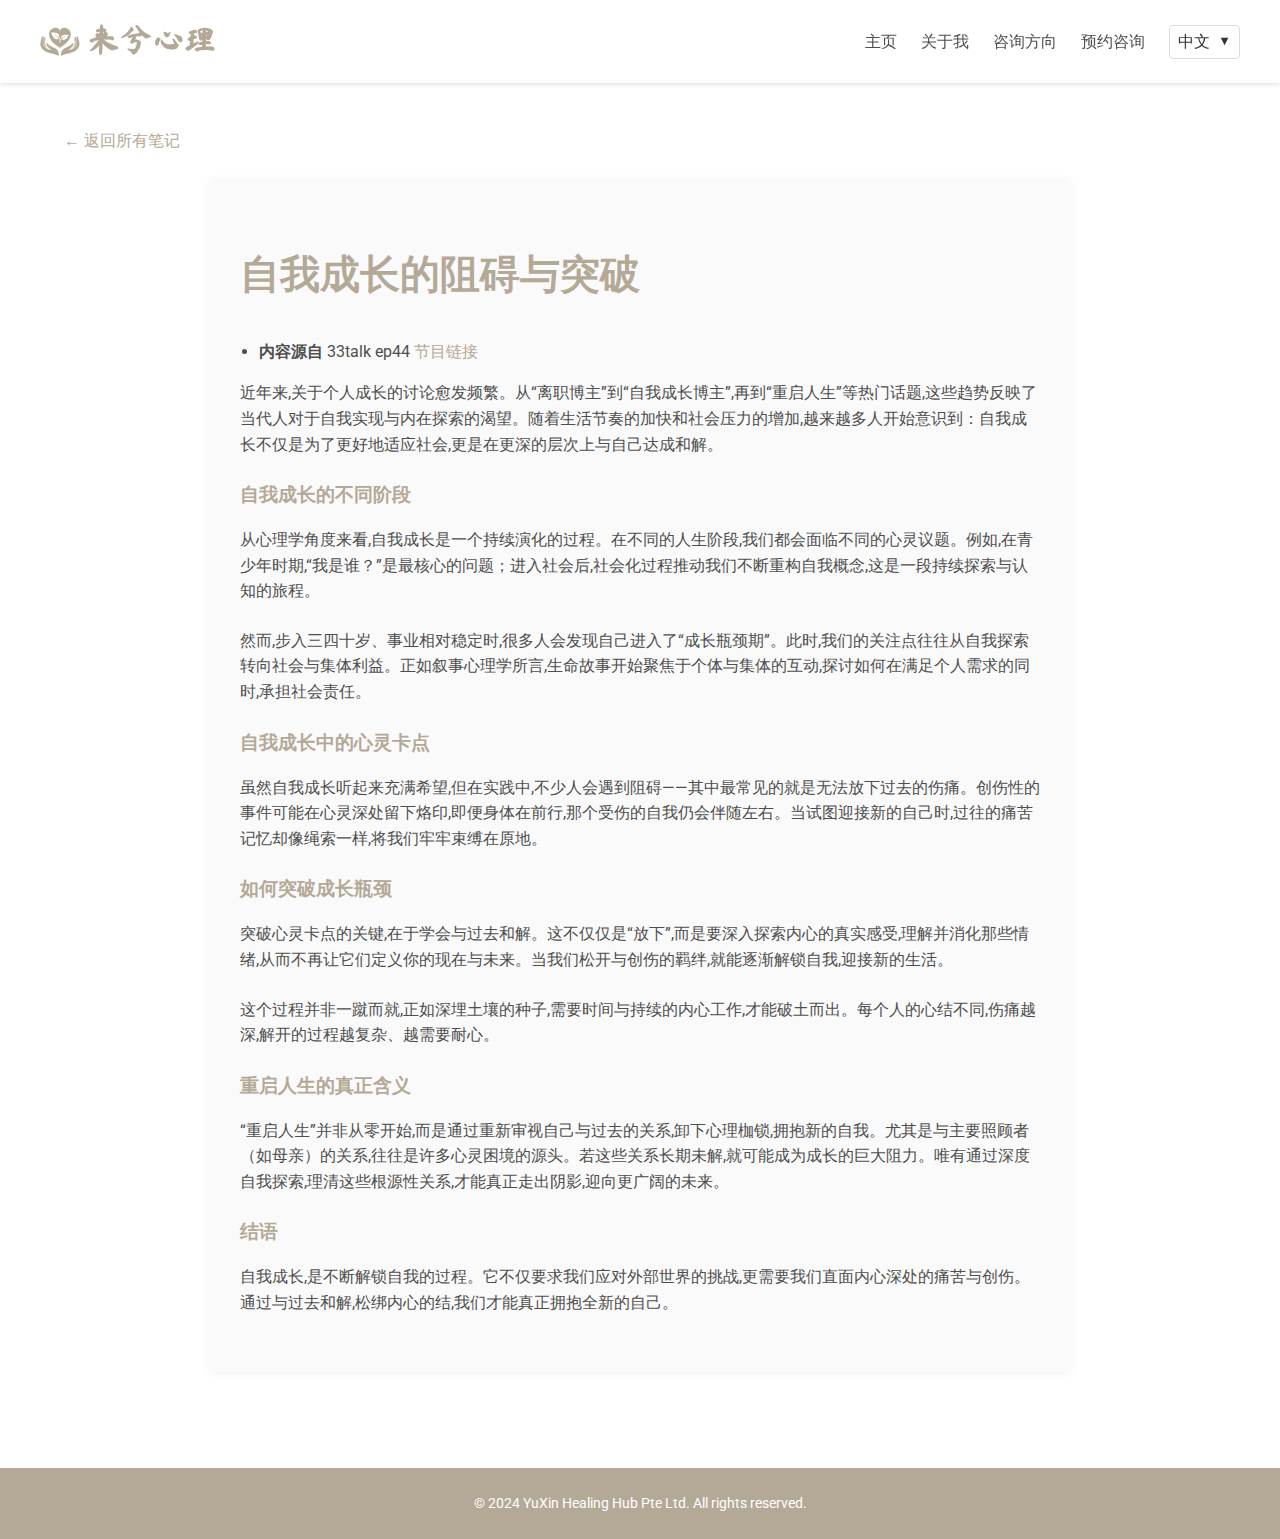
<file: notes/note-002.html>
<!DOCTYPE html>
<html lang="zh">
<head>
    <!-- Google tag (gtag.js) -->
    <script async src="https://www.googletagmanager.com/gtag/js?id=G-26ZZ05G0H6"></script>
    <script>
    window.dataLayer = window.dataLayer || [];
    function gtag(){dataLayer.push(arguments);}
    gtag('js', new Date());

    gtag('config', 'G-26ZZ05G0H6');
    </script>
    <meta charset="UTF-8">
    <meta name="viewport" content="width=device-width, initial-scale=1.0">
    <title>来兮心理 聊聊NPD</title>
    <meta name="description" content="Lexi Mind(来兮心理) | 专业,专注,做您身边值得信赖的心理咨询">
    <meta name="keywords" content="psychology, therapy, counseling, mental health, Singapore, individual therapy, couples counseling, stress management, cognitive behavioral therapy">
    <link rel="icon" type="image/x-icon" href="../assets/logo.ico">
    <link rel="preconnect" href="https://fonts.googleapis.com">
    <link rel="preconnect" href="https://fonts.gstatic.com" crossorigin>
    <link rel="preconnect" href="https://fonts.googleapis.com">
<link rel="preconnect" href="https://fonts.gstatic.com" crossorigin>
<link href="https://fonts.googleapis.com/css2?family=Dancing+Script:wght@400..700&family=Ma+Shan+Zheng&family=Roboto:ital,wght@0,100;0,300;0,400;0,500;0,700;0,900;1,100;1,300;1,400;1,500;1,700;1,900&display=swap" rel="stylesheet">
    <link rel="stylesheet" href="https://cdnjs.cloudflare.com/ajax/libs/font-awesome/6.1.1/css/all.min.css">
    <link rel="stylesheet" href="../styles.css">
</head>
<body>
    <header>
        <div class="content-wrapper">
            <nav>
                <div class="logo">
                    <img src="../assets/logo.svg" alt="YuXin Logo">
                    <span>来兮心理</span>
                </div>   
                <button class="mobile-menu-toggle" aria-label="Toggle menu">
                    <span></span>
                    <span></span>
                    <span></span>
                </button>
                <ul class="nav-menu">
                    <li><a href="#introduction">主页</a></li>
                    <li><a href="#who-am-i">关于我</a></li>
                    <li><a href="#services">咨询方向</a></li>
                    <li><a href="#contact">预约咨询</a></li>
                    <li class="language-switch">
                        <button id="languageBtn">中文</button>
                        <div class="language-options" id="languageOptions">
                            <a href="#" data-lang="zh">中文</a>
                            <a href="#" data-lang="en">EN</a>
                        </div>
                    </li>
                </ul>
            </nav>
        </div>
    </header>

    <main>


    <section class="note-detail">
    <div class="content-wrapper">

            <p style="margin-top: 2rem;">
  <a href="../#psych-notes">← 返回所有笔记</a>
</p>

      <article class="markdown-body">
  <h2>自我成长的阻碍与突破</h2>

  <ul>
    <li><strong>内容源自</strong> 33talk ep44
      <a href="https://www.xiaoyuzhoufm.com/episode/67f26af0f9578163d64f2ecd" target="_blank" rel="noopener">节目链接</a>
    </li>
  </ul>

  <p>近年来,关于个人成长的讨论愈发频繁。从“离职博主”到“自我成长博主”,再到“重启人生”等热门话题,这些趋势反映了当代人对于自我实现与内在探索的渴望。随着生活节奏的加快和社会压力的增加,越来越多人开始意识到：自我成长不仅是为了更好地适应社会,更是在更深的层次上与自己达成和解。</p>

  <h3>自我成长的不同阶段</h3>
  <p>从心理学角度来看,自我成长是一个持续演化的过程。在不同的人生阶段,我们都会面临不同的心灵议题。例如,在青少年时期,“我是谁？”是最核心的问题；进入社会后,社会化过程推动我们不断重构自我概念,这是一段持续探索与认知的旅程。</p>
  <p>然而,步入三四十岁、事业相对稳定时,很多人会发现自己进入了“成长瓶颈期”。此时,我们的关注点往往从自我探索转向社会与集体利益。正如叙事心理学所言,生命故事开始聚焦于个体与集体的互动,探讨如何在满足个人需求的同时,承担社会责任。</p>

  <h3>自我成长中的心灵卡点</h3>
  <p>虽然自我成长听起来充满希望,但在实践中,不少人会遇到阻碍——其中最常见的就是无法放下过去的伤痛。创伤性的事件可能在心灵深处留下烙印,即便身体在前行,那个受伤的自我仍会伴随左右。当试图迎接新的自己时,过往的痛苦记忆却像绳索一样,将我们牢牢束缚在原地。</p>

  <h3>如何突破成长瓶颈</h3>
  <p>突破心灵卡点的关键,在于学会与过去和解。这不仅仅是“放下”,而是要深入探索内心的真实感受,理解并消化那些情绪,从而不再让它们定义你的现在与未来。当我们松开与创伤的羁绊,就能逐渐解锁自我,迎接新的生活。</p>
  <p>这个过程并非一蹴而就,正如深埋土壤的种子,需要时间与持续的内心工作,才能破土而出。每个人的心结不同,伤痛越深,解开的过程越复杂、越需要耐心。</p>

  <h3>重启人生的真正含义</h3>
  <p>“重启人生”并非从零开始,而是通过重新审视自己与过去的关系,卸下心理枷锁,拥抱新的自我。尤其是与主要照顾者（如母亲）的关系,往往是许多心灵困境的源头。若这些关系长期未解,就可能成为成长的巨大阻力。唯有通过深度自我探索,理清这些根源性关系,才能真正走出阴影,迎向更广阔的未来。</p>

  <h3>结语</h3>
  <p>自我成长,是不断解锁自我的过程。它不仅要求我们应对外部世界的挑战,更需要我们直面内心深处的痛苦与创伤。通过与过去和解,松绑内心的结,我们才能真正拥抱全新的自己。</p>
</article>




  
    </div>
  </section>   
    </main>

    <footer>
        <div class="content-wrapper">
            <p>&copy; 2024 YuXin Healing Hub Pte Ltd. All rights reserved.</p>
        </div>
    </footer>
    <script>
        const languageBtn = document.getElementById('languageBtn');
        const languageOptions = document.getElementById('languageOptions');
        const welcome = document.getElementById('welcome');
        const description = document.getElementById('description');

        languageBtn.addEventListener('click', () => {
            languageOptions.classList.toggle('show');
        });

        document.addEventListener('click', (e) => {
            if (!languageBtn.contains(e.target) && !languageOptions.contains(e.target)) {
                languageOptions.classList.remove('show');
            }
        });

        languageOptions.addEventListener('click', (e) => {
            if (e.target.tagName === 'A') {
                e.preventDefault();
                const lang = e.target.dataset.lang;
                changeLanguage(lang);
                languageOptions.classList.remove('show');
            }
        });

        function changeLanguage(lang) {
            if (lang === 'en') {
                window.location.href = '/en/';
            }
        }

        document.querySelector('.mobile-menu-toggle').addEventListener('click', function() {
            document.querySelector('.nav-menu').classList.toggle('active');
        });
        document.querySelectorAll('.cta-button').forEach(button => {
            button.addEventListener('click', function() {
                this.blur();
            });
        });
        document.addEventListener('DOMContentLoaded', function() {
            const wechatLink = document.querySelector('.wechat-link');
            const qrPopover = document.querySelector('.qr-popover');

            wechatLink.addEventListener('mouseenter', function() {
                setTimeout(() => {
                    qrPopover.style.opacity = '1';
                    qrPopover.style.visibility = 'visible';
                }, 100);
            });

            wechatLink.addEventListener('mouseleave', function() {
                qrPopover.style.opacity = '0';
                qrPopover.style.visibility = 'hidden';
            });
        });
        function openWhatsApp() {
            window.open("https://n4sibtd568k.sg.larksuite.com/share/base/form/shrlgeDHRoG18KgdGLcqSuBn2yc");
       }
    </script>
</body>
</html>
</file>
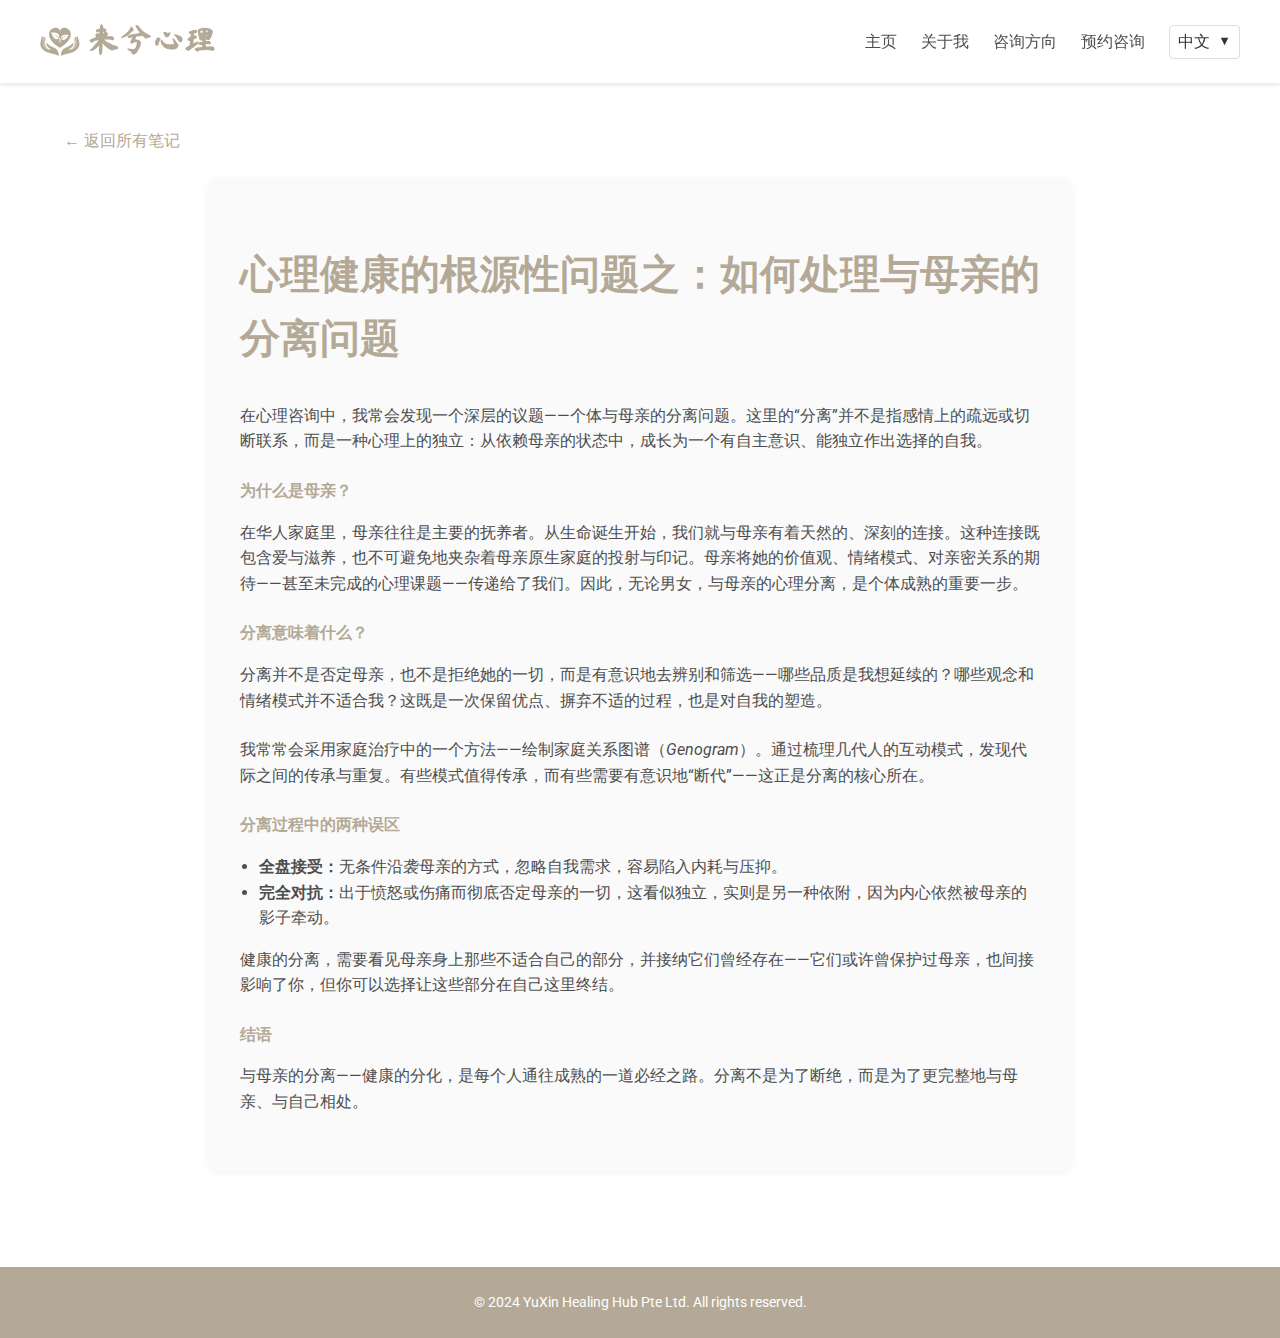
<file: notes/note-003.html>
<!DOCTYPE html>
<html lang="zh">
<head>
    <!-- Google tag (gtag.js) -->
    <script async src="https://www.googletagmanager.com/gtag/js?id=G-26ZZ05G0H6"></script>
    <script>
    window.dataLayer = window.dataLayer || [];
    function gtag(){dataLayer.push(arguments);}
    gtag('js', new Date());

    gtag('config', 'G-26ZZ05G0H6');
    </script>
    <meta charset="UTF-8">
    <meta name="viewport" content="width=device-width, initial-scale=1.0">
    <title>来兮心理 聊聊NPD</title>
    <meta name="description" content="Lexi Mind(来兮心理) | 专业,专注,做您身边值得信赖的心理咨询">
    <meta name="keywords" content="psychology, therapy, counseling, mental health, Singapore, individual therapy, couples counseling, stress management, cognitive behavioral therapy">
    <link rel="icon" type="image/x-icon" href="../assets/logo.ico">
    <link rel="preconnect" href="https://fonts.googleapis.com">
    <link rel="preconnect" href="https://fonts.gstatic.com" crossorigin>
    <link rel="preconnect" href="https://fonts.googleapis.com">
<link rel="preconnect" href="https://fonts.gstatic.com" crossorigin>
<link href="https://fonts.googleapis.com/css2?family=Dancing+Script:wght@400..700&family=Ma+Shan+Zheng&family=Roboto:ital,wght@0,100;0,300;0,400;0,500;0,700;0,900;1,100;1,300;1,400;1,500;1,700;1,900&display=swap" rel="stylesheet">
    <link rel="stylesheet" href="https://cdnjs.cloudflare.com/ajax/libs/font-awesome/6.1.1/css/all.min.css">
    <link rel="stylesheet" href="../styles.css">
</head>
<body>
    <header>
        <div class="content-wrapper">
            <nav>
                <div class="logo">
                    <img src="../assets/logo.svg" alt="YuXin Logo">
                    <span>来兮心理</span>
                </div>   
                <button class="mobile-menu-toggle" aria-label="Toggle menu">
                    <span></span>
                    <span></span>
                    <span></span>
                </button>
                <ul class="nav-menu">
                    <li><a href="#introduction">主页</a></li>
                    <li><a href="#who-am-i">关于我</a></li>
                    <li><a href="#services">咨询方向</a></li>
                    <li><a href="#contact">预约咨询</a></li>
                    <li class="language-switch">
                        <button id="languageBtn">中文</button>
                        <div class="language-options" id="languageOptions">
                            <a href="#" data-lang="zh">中文</a>
                            <a href="#" data-lang="en">EN</a>
                        </div>
                    </li>
                </ul>
            </nav>
        </div>
    </header>

    <main>


    <section class="note-detail">
    <div class="content-wrapper">

            <p style="margin-top: 2rem;">
  <a href="../#psych-notes">← 返回所有笔记</a>
</p>

      <article class="markdown-body">
  <h2>心理健康的根源性问题之：如何处理与母亲的分离问题</h2>

  <p>在心理咨询中，我常会发现一个深层的议题——个体与母亲的分离问题。这里的“分离”并不是指感情上的疏远或切断联系，而是一种心理上的独立：从依赖母亲的状态中，成长为一个有自主意识、能独立作出选择的自我。</p>

  <h4>为什么是母亲？</h4>
  <p>在华人家庭里，母亲往往是主要的抚养者。从生命诞生开始，我们就与母亲有着天然的、深刻的连接。这种连接既包含爱与滋养，也不可避免地夹杂着母亲原生家庭的投射与印记。母亲将她的价值观、情绪模式、对亲密关系的期待——甚至未完成的心理课题——传递给了我们。因此，无论男女，与母亲的心理分离，是个体成熟的重要一步。</p>

  <h4>分离意味着什么？</h4>
  <p>分离并不是否定母亲，也不是拒绝她的一切，而是有意识地去辨别和筛选——哪些品质是我想延续的？哪些观念和情绪模式并不适合我？这既是一次保留优点、摒弃不适的过程，也是对自我的塑造。</p>
  <p>我常常会采用家庭治疗中的一个方法——绘制家庭关系图谱（<em>Genogram</em>）。通过梳理几代人的互动模式，发现代际之间的传承与重复。有些模式值得传承，而有些需要有意识地“断代”——这正是分离的核心所在。</p>

  <h4>分离过程中的两种误区</h4>
  <ul>
    <li><strong>全盘接受：</strong>无条件沿袭母亲的方式，忽略自我需求，容易陷入内耗与压抑。</li>
    <li><strong>完全对抗：</strong>出于愤怒或伤痛而彻底否定母亲的一切，这看似独立，实则是另一种依附，因为内心依然被母亲的影子牵动。</li>
  </ul>
  <p>健康的分离，需要看见母亲身上那些不适合自己的部分，并接纳它们曾经存在——它们或许曾保护过母亲，也间接影响了你，但你可以选择让这些部分在自己这里终结。</p>

  <h4>结语</h4>
  <p>与母亲的分离——健康的分化，是每个人通往成熟的一道必经之路。分离不是为了断绝，而是为了更完整地与母亲、与自己相处。</p>
</article>





  
    </div>
  </section>   
    </main>

    <footer>
        <div class="content-wrapper">
            <p>&copy; 2024 YuXin Healing Hub Pte Ltd. All rights reserved.</p>
        </div>
    </footer>
    <script>
        const languageBtn = document.getElementById('languageBtn');
        const languageOptions = document.getElementById('languageOptions');
        const welcome = document.getElementById('welcome');
        const description = document.getElementById('description');

        languageBtn.addEventListener('click', () => {
            languageOptions.classList.toggle('show');
        });

        document.addEventListener('click', (e) => {
            if (!languageBtn.contains(e.target) && !languageOptions.contains(e.target)) {
                languageOptions.classList.remove('show');
            }
        });

        languageOptions.addEventListener('click', (e) => {
            if (e.target.tagName === 'A') {
                e.preventDefault();
                const lang = e.target.dataset.lang;
                changeLanguage(lang);
                languageOptions.classList.remove('show');
            }
        });

        function changeLanguage(lang) {
            if (lang === 'en') {
                window.location.href = '/en/';
            }
        }

        document.querySelector('.mobile-menu-toggle').addEventListener('click', function() {
            document.querySelector('.nav-menu').classList.toggle('active');
        });
        document.querySelectorAll('.cta-button').forEach(button => {
            button.addEventListener('click', function() {
                this.blur();
            });
        });
        document.addEventListener('DOMContentLoaded', function() {
            const wechatLink = document.querySelector('.wechat-link');
            const qrPopover = document.querySelector('.qr-popover');

            wechatLink.addEventListener('mouseenter', function() {
                setTimeout(() => {
                    qrPopover.style.opacity = '1';
                    qrPopover.style.visibility = 'visible';
                }, 100);
            });

            wechatLink.addEventListener('mouseleave', function() {
                qrPopover.style.opacity = '0';
                qrPopover.style.visibility = 'hidden';
            });
        });
        function openWhatsApp() {
            window.open("https://n4sibtd568k.sg.larksuite.com/share/base/form/shrlgeDHRoG18KgdGLcqSuBn2yc");
       }
    </script>
</body>
</html>
</file>
<file: styles.css>
:root {
    --primary-color: #b4a996; /* Teal */
    --secondary-color: #888072; /* Light green */
    --text-color: #4e4e4e;
    --bg-color-1: #ffffff;
    --bg-color-2: #f8f8f8;
    --bg-color-3: #888072; 
}
body {
    font-family: 'Roboto', sans-serif;
    margin: 0;
    padding: 0;
    line-height: 1.6;
    color: var(--text-color);
}
header {
    background-color: #fff;
    box-shadow: 0 2px 4px rgba(0,0,0,0.1);
    padding: 1rem 0;
    position: fixed;
    width: 100%;
    top: 0;
    z-index: 1000;
}

nav {
    display: flex;
    justify-content: space-between;
    align-items: center;
}

.logo {
    display: flex;
    align-items: center;
    font-family: "Dancing Script", "Ma Shan Zheng", 'Roboto', sans-serif;
    font-size: 2.0rem;
    font-weight: bold;
    color: var(--primary-color);
}

.logo img {
    width: 40px;
    height: 40px;
    margin-right: 0.5rem;
}

.nav-menu {
    display: flex;
    list-style: none;
    margin: 0;
    padding: 0;
}

.nav-menu li {
    display: flex;
    align-items: center;
    gap: 1rem;
    margin-left: 1.5rem;
}

.nav-menu li a {
    text-decoration: none;
    color: var(--text-color);
    font-weight: 500;
    transition: color 0.3s ease;
}

.nav-menu li a:hover {
    color: var(--primary-color);
}

.privacy-note {
    text-align: left;
    font-style: italic;
    color: var(--primary-color);
    margin-top: 2rem;
    font-size: 0.9rem;
}
.privacy-note i {
    margin-right: 0.5rem;
}
.wechat-container {
    position: relative;
    display: inline-block;
}

.wechat-link {
    color: var(--primary-color);
    text-decoration: none;
    position: relative;
}

.qr-popover {
    position: absolute;
    bottom: 100%;
    left: 50%;
    transform: translateX(-50%);
    background-color: white;
    border: 1px solid #ddd;
    border-radius: 4px;
    padding: 10px;
    box-shadow: 0 2px 10px rgba(0,0,0,0.1);
    opacity: 0;
    visibility: hidden;
    transition: opacity 0.3s, visibility 0.3s;
}

.qr-code {
    width: 150px;
    height: 150px;
    display: block;
}

.wechat-container:hover .qr-popover {
    opacity: 1;
    visibility: visible;
}

/* Optional: Add a small arrow to the popover */
.qr-popover::after {
    content: "";
    position: absolute;
    top: 100%;
    left: 50%;
    border-width: 8px;
    border-style: solid;
    border-color: white transparent transparent transparent;
    transform: translateX(-50%);
}
.contact-details a {
    color: var(--text-color);
    text-decoration: none;        /* Remove underline */
    transition: color 0.3s ease;  /* Smooth color transition on hover */
}
  
.contact-details  a:hover {
    color: var(--primary-color);               /* Color when hovering */
    text-decoration: underline;   /* Add underline on hover */
}

.mobile-menu-toggle {
    display: none;
    flex-direction: column;
    justify-content: space-around;
    width: 30px;
    height: 25px;
    background: transparent;
    border: none;
    cursor: pointer;
    padding: 0;
}

.mobile-menu-toggle span {
    width: 30px;
    height: 3px;
    background: var(--primary-color);
    transition: all 0.3s linear;
}
section {
    padding: 6rem 2rem;
}
.content-wrapper {
    max-width: 1200px;
    margin: 0 auto;
    padding: 0 2rem;
}
h2 {
    font-size: 2.5rem;
    margin-bottom: 2rem;
    color: var(--primary-color);
}

.intro-text h2 {
    font-size: 2rem;
}

p {
    margin-bottom: 1.5rem;
}

.cta-button {
    display: inline-block;
    background-color: var(--primary-color);
    color: #fff;
    padding: 0.8rem 1.5rem;
    border-radius: 5px;
    text-decoration: none;
    font-weight: bold;
    transition: background-color 0.3s ease;
}
.cta-button:hover {
    background-color: var(--bg-color-3);
}

#introduction {
    background-color: var(--bg-color-1);
    padding: 6rem 0;
}

.hero-only {
    text-align: center;
    margin-bottom: 2rem;
    padding: 2rem 0;
    background-image: url('assets/hero-banner.png');
    background-size: contain;
    background-position: top right;
    background-repeat: no-repeat;
}

.hero-only h3 {
    font-size: 2rem;
    text-align: center;
    max-width: 60%;
    margin: 0 auto;
}

.about-content {
    display: flex;
    align-items: center;
    gap: 4rem;
}

.about-image-container {
    flex: 0 0 300px;
    text-align: center; /* Center the image and text */
}

.about-image {
    flex: 0 0 300px;
    width: 300px;
    height: 300px;
    border-radius: 50%;
    overflow: hidden;
}

.about-image img {
    width: 100%;
    height: 100%;
    object-fit: cover;
}

.about-name {
    font-size: 1.2rem;
    font-weight: bold;
    color: var(--primary-color);
    margin: 1em;
}

.about-education {
    text-align: left;
}

.about-text {
    flex: 1;
}


#services {
    background-color: var(--bg-color-2);
    padding: 4rem 0;
}

.services-list {
    display: flex;
    flex-wrap: wrap;
    gap: 1.5rem 1rem;
    list-style-type: none;
    padding: 0;
    margin-top: 2rem;
}

.service-item {
    flex: 0 0 calc(25% - 0.8rem); /* 5 items per row, accounting for gap */
    display: flex;
    align-items: center;
}

.service-item i {
    font-size: 1.25rem;
    color: var(--text-color);
    margin-right: 0.75rem;
    width: 20px; /* Fixed width for alignment */
    text-align: center;
}

.service-item span {
    font-size: 0.9rem;
    color: var(--text-color);
}


@media (max-width: 1200px) {
    .service-item {
        flex: 0 0 calc(33.333% - 0.67rem); /* 3 items per row */
    }
}

@media (max-width: 480px) {
    .service-item {
        flex: 0 0 100%; /* 1 item per row */
    }

    .content-wrapper {
        padding: 0 1rem;
    }

    .logo {
        font-size: 1.2rem;
    }

    .logo img {
        width: 30px;
        height: 30px;
    }

    .about-image {
        flex: 0 0 150px;
        width: 150px;
        height: 150px;
    }
}


#contact {
    background-color: var(--bg-color-1);
    padding: 4rem 0; /* Reduced padding */
}

#testimonial-section {
    background-color: var(--bg-color-1);
    padding: 4rem 0; /* Reduced padding */
}

.contact-content {
    display: flex;
    justify-content: space-between;
    align-items: flex-start; /* Changed to align-items: flex-start */
    gap: 2rem; /* Reduced gap */
}

.contact-info,
.contact-description {
    flex: 1;
}

.contact-details {
    list-style-type: none;
    padding: 0;
    margin: 0; /* Added margin: 0 */
}

.contact-details li {
    display: flex;
    align-items: center;
    margin-bottom: 1rem; /* Reduced margin-bottom */
}

.contact-details i {
    font-size: 1.25rem; /* Slightly reduced icon size */
    color: var(--text-color);
    margin-right: 0.75rem; /* Reduced margin-right */
    width: 20px; /* Reduced width */
    text-align: center;
}

.contact-description {
    text-align: left;
}

.contact-description p {
    margin-bottom: 1rem; /* Reduced margin-bottom */
}

.cta-button {
    display: inline-block;
    margin-top: 0.5rem; /* Reduced margin-top */
}

#contact h2 {
    margin-bottom: 1.5rem; /* Reduced margin-bottom for the heading */
}
.language-switch {
    position: relative;
}
.language-switch button {
    background-color: #ffffff;
    border: 1px solid #ddd;
    border-radius: 4px;
    cursor: pointer;
    display: flex;
    align-items: center;
    font-family: 'Roboto', sans-serif;
    line-height: 1.6;
    font-size: 1rem;
    font-weight: 500;
    color: #333;
    padding: 0.2rem 0.5rem;
    transition: all 0.3s ease;
    height: 100%;
}
.language-switch button:hover {
    color: var(--primary-color);
    border-color: var(--primary-color);
}
.language-switch button::after {
    content: "▼";
    font-size: 0.8rem;
    margin-left: 0.5rem;
}
.language-options {
    position: absolute;
    top: 100%;
    right: 0;
    background-color: white;
    border: 1px solid #ddd;
    border-radius: 4px;
    box-shadow: 0 2px 4px rgba(0,0,0,0.1);
    display: none;
    z-index: 1000;
    min-width: 120px;
    margin-top: 0.5rem;
}
.language-options.show {
    display: block;
}
.language-options a {
    display: block;
    padding: 0.5rem 1rem;
    text-decoration: none;
    color: #333;
    border-bottom: 1px solid #eee;
    transition: all 0.3s ease;
}
.language-options a:last-child {
    border-bottom: none;
}
.language-options a:hover {
    background-color: #f8f9fa;
    color: var(--primary-color);;
}
@media (max-width: 768px) {
    .hero-only h3 {
        font-size: 1.2rem;
        line-height: 1.6;
        padding: 0 1rem;
    }

    .intro-content {
        flex-direction: column;
    }
    .intro-image {
        width: 100%;
        margin-top: 2rem;
    }
    .contact-content {
        flex-direction: column;
        gap: 1.5rem; /* Further reduced gap for mobile */
    }
    
    .contact-info,
    .contact-description {
        width: 100%;
    }

    .about-content {
        flex-direction: column;
        gap: 2rem;
    }
    
    .about-image {
        flex: 0 0 200px;
        height: 200px;
        width: 200px;
    }

    .service-item {
        flex: 0 0 calc(50% - 0.5rem); /* 2 items per row */
    }
    .mobile-menu-toggle {
        display: flex;
    }

    .nav-menu {
        position: absolute;
        top: 100%;
        left: 0;
        flex-direction: column;
        width: 100%;
        background-color: #fff;
        box-shadow: 0 2px 4px rgba(0,0,0,0.1);
        display: none;
    }

    .nav-menu.active {
        display: flex;
    }

    .nav-menu li {
        margin: 0;
        text-align: center;
        padding: 1rem;
    }

    .content-wrapper {
        padding: 0 1rem;
    }
    .language-switch {
        width: 100%;
    }
    .language-switch button {
        width: 80%;
        justify-content: space-between;
    }
    .language-options {
        position: static;
        width: 80%;
        margin-top: 0.5rem;
    }
}

footer {
    background-color: var(--primary-color);
    color: #fff;
    text-align: center;
    padding: 1.5rem 0;
    font-size: 0.9rem;
}

footer p {
    margin: 0;
}

.testimonial-container {
    display: flex;
    flex-wrap: wrap;
    justify-content: space-between;
    gap: 40px;
}

.testimonial {
    background-color: #ffffff;
    border-radius: 8px;
    padding: 0px;
    box-shadow: 0 4px 6px rgba(0, 0, 0, 0.1);
    width: calc(32% - 20px);
    box-sizing: border-box;
    transition: all 0.3s ease;
    border: 1px solid #e0e0e0;
}

.testimonial:hover {
    transform: translateY(-5px);
    box-shadow: 0 6px 12px rgba(0, 0, 0, 0.15);
}

.testimonial-image {
    width: 120px;
    height: 120px;
    border-radius: 50%;
    margin-bottom: 20px;
    object-fit: cover;
    border: 3px solid #f0f0f0;
}

.testimonial blockquote {
    font-size: 1.0em;
    color: var(--text-color);
    line-height: 1.6;
    margin-bottom: 20px;
}

.testimonial-author {
    font-weight: bold;
    color: var(--text-color);
    margin-top: 15px;
    padding-top: 15px;
    padding-right: 20px;
    border-top: 1px solid #e0e0e0;
    text-align: right;
}

@media (max-width: 768px) {
    .testimonial {
        width: 100%;
    }
}

#activities {
    background-color: var(--bg-color-2);
    padding: 4rem 0;
}

.activity-carousel {
    display: flex;
    overflow-x: auto;
    gap: 1.5rem;
    padding-bottom: 1rem;
    scroll-snap-type: x mandatory;
    -webkit-overflow-scrolling: touch;
}

.activity-card {
    flex: 0 0 250px;
    background-color: #fff;
    border-radius: 8px;
    box-shadow: 0 4px 8px rgba(0,0,0,0.1);
    overflow: hidden;
    scroll-snap-align: start;
    transition: transform 0.3s ease;
}

.activity-card img {
    width: 100%;
    height: 160px;
    object-fit: cover;
}

.activity-card h4 {
    font-size: 1.1rem;
    margin: 1rem;
    color: var(--primary-color);
}

.activity-card p {
    font-size: 0.9rem;
    margin: 0 1rem 1rem;
    color: var(--text-color);
}

.activity-card:hover {
    transform: scale(1.03);
}

.activity-card {
    position: relative; /* Needed for date positioning */
}

.activity-date {
    position: absolute;
    bottom: 10px;
    right: 10px;
    font-size: 0.8rem;
    color: var(--text-color);
    opacity: 0.8;
}


#psych-notes {
    background-color: var(--bg-color-2);
    padding: 4rem 0;
}

.notes-carousel {
    display: flex;
    overflow-x: auto;
    gap: 1.5rem;
    padding-bottom: 1rem;
    scroll-snap-type: x mandatory;
    -webkit-overflow-scrolling: touch;

    scrollbar-width: none;           /* Firefox */
    -ms-overflow-style: none;        /* IE 10+ */
}

.notes-carousel::-webkit-scrollbar {
    display: none;                   /* Chrome, Safari */
}


.note-card-container {
    flex: 0 0 250px;
    background-color: #fefefe;
    border-radius: 6px;
    box-shadow: 0 2px 5px rgba(0,0,0,0.05);
    padding: 1rem;
    scroll-snap-align: start;
    font-size: 1.05rem;     /* larger font */
    line-height: 1.3;       /* tighter spacing */
    color: var(--text-color);
    height: 80px;           /* fixed height */
    display: flex;
    align-items: center;

    transition: transform 0.3s ease, box-shadow 0.3s ease;
}

.note-card-container a.note-card {
    text-decoration: none;
    color: inherit;
}

.note-card-container:hover {
    transform: scale(1.03);
    box-shadow: 0 6px 12px rgba(0, 0, 0, 0.15);
}


html, body {
    height: 100%;
    margin: 0;
    padding: 0;
    display: flex;
    flex-direction: column;
}

body > main {
    flex: 1;
}

.note-detail a {
    color: var(--primary-color);
    text-decoration: none;
    font-weight: 500;
    transition: color 0.3s ease;
}

.note-detail a:hover {
    text-decoration: underline;
    color: #a08f74; /* Optional: slightly deeper gold on hover */
}

.markdown-body table { width: 100%; border-collapse: collapse; margin: 1rem 0; }
.markdown-body th, .markdown-body td { border: 1px solid #e6e6e6; padding: .6rem .75rem; text-align: left; }
.markdown-body thead th { background: #fafafa; color: var(--text-color); }
.markdown-body h3, .markdown-body h4 { color: var(--primary-color); margin: 1.2rem 0 .6rem; }
.markdown-body ul, .markdown-body ol { padding-left: 1.2rem; }
.markdown-body hr { border: 0; border-top: 1px solid #eee; margin: 1.25rem 0; }
.markdown-body {
    max-width: 800px; /* narrower than full content-wrapper */
    margin: 0 auto; /* center horizontally */
    background-color: rgba(250, 250, 250, 0.9); /* slight background */
    padding: 2rem;
    border-radius: 10px;
    box-shadow: 0 2px 8px rgba(0,0,0,0.05); /* subtle shadow */
}
</file>
